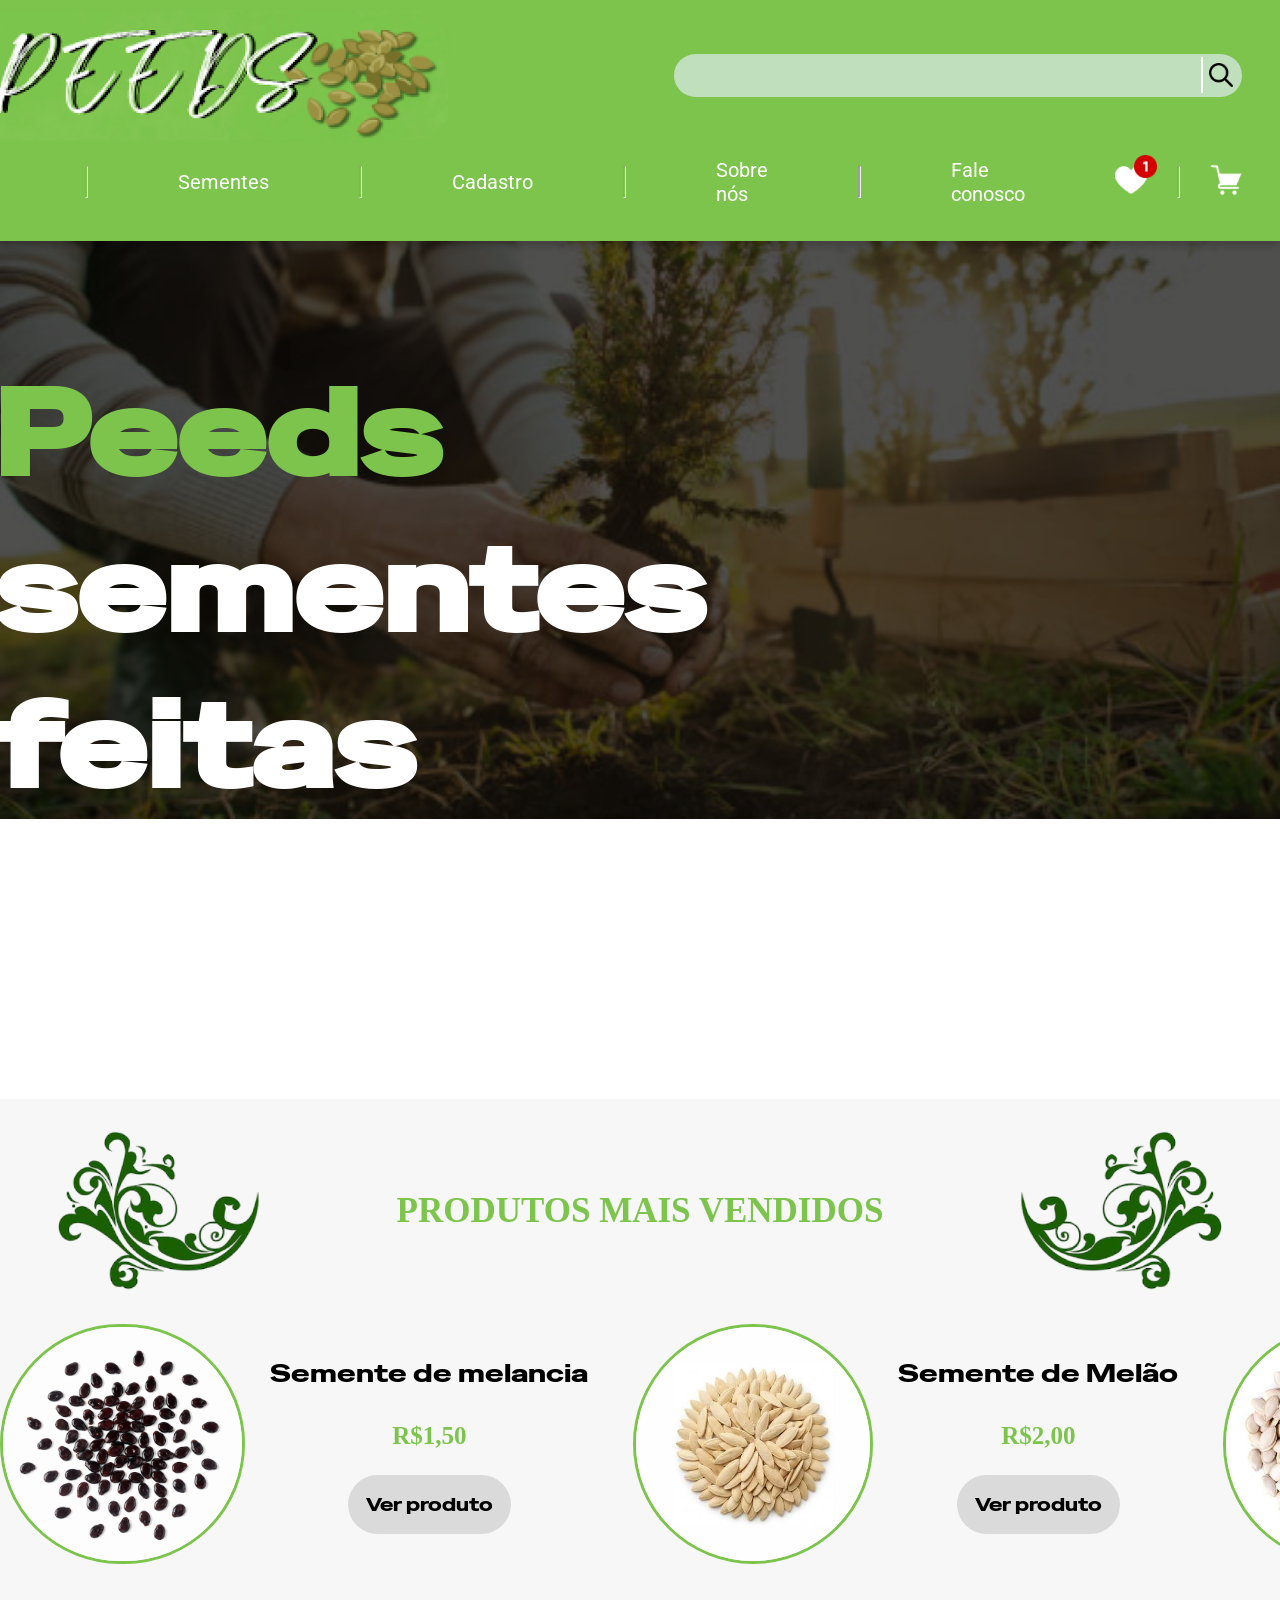
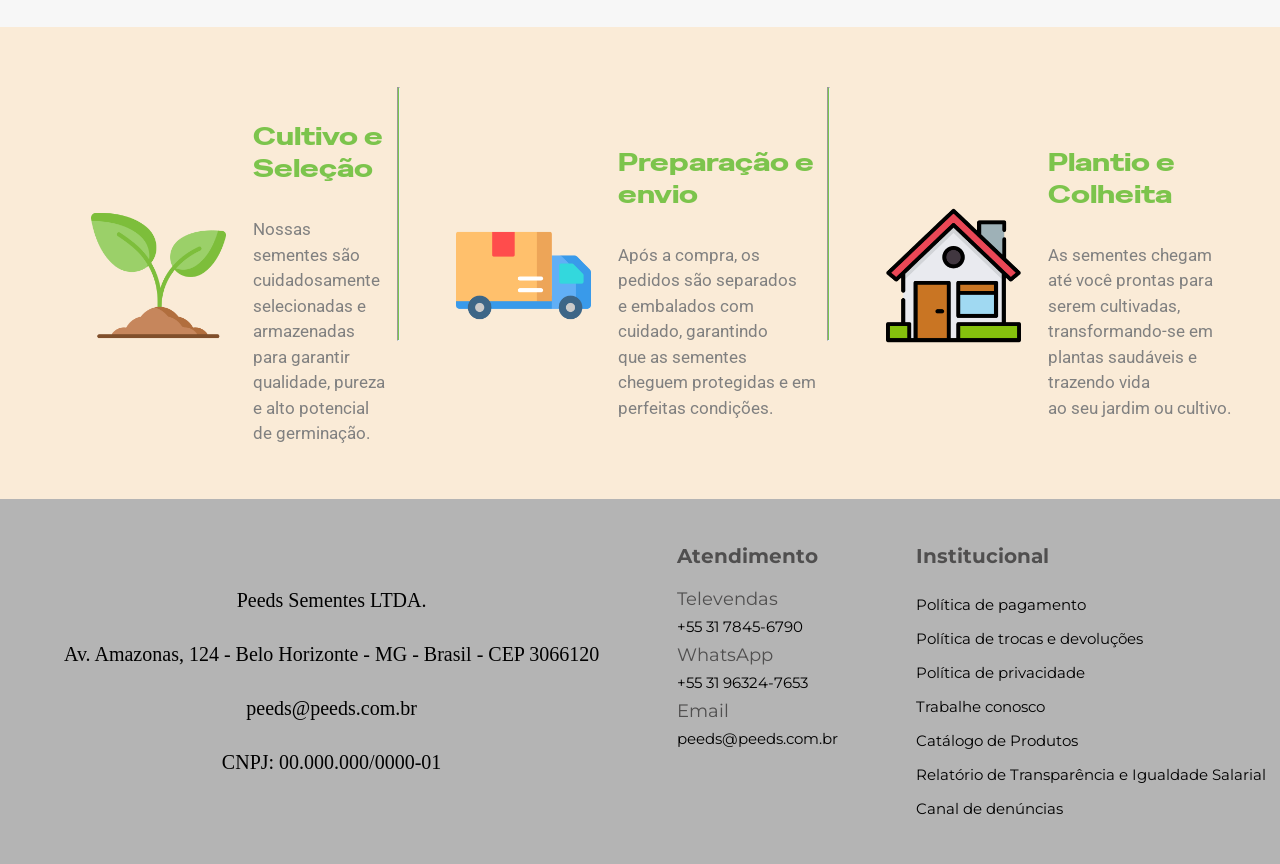
<file: index.html>
<!DOCTYPE html>
<html lang="en">
<head>
    <meta charset="UTF-8">
    <meta name="viewport" content="width=device-width, initial-scale=1.0">
    <link rel="stylesheet" href="styles.css">
    <link rel="preconnect" href="https://fonts.googleapis.com">
    <link rel="preconnect" href="https://fonts.gstatic.com" crossorigin>
    <link href="https://fonts.googleapis.com/css2?family=Roboto:ital,wght@0,100..900;1,100..900&display=swap" rel="stylesheet">
    <link rel="preconnect" href="https://fonts.googleapis.com">
    <link rel="preconnect" href="https://fonts.gstatic.com" crossorigin>
    <link href="https://fonts.googleapis.com/css2?family=Special+Gothic+Expanded+One&display=swap" rel="stylesheet">
    <link rel="preconnect" href="https://fonts.googleapis.com">
    <link rel="preconnect" href="https://fonts.gstatic.com" crossorigin>
    <link href="https://fonts.googleapis.com/css2?family=Montserrat:ital,wght@0,100..900;1,100..900&display=swap" rel="stylesheet">
    <link rel="preconnect" href="https://fonts.googleapis.com">
    <link rel="preconnect" href="https://fonts.gstatic.com" crossorigin>
    <link href="https://fonts.googleapis.com/css2?family=Dancing+Script:wght@400..700&family=Montserrat:ital,wght@0,100..900;1,100..900&display=swap" rel="stylesheet">
    <title>Peeds - Home</title>
</head>
<body>
    <header>
        <section class = "tercos">
            <div class = "doistercos-header">
                <img class = "logopeeds"src="imgs/logopeeds.png" alt = "logo">
                <div class = "div-input-header">
                    <img src="imgs/lupa.png" alt = "lupa">
                    <input type = "text">
                </div>
            </div>

            <div class = "umterco">
                <nav>
                    <ul>
                        <li><a href="index.html">Inicio</a></li>

                        <li> <hr> </li>

                        <li class = "sementesA">
                            <p>Sementes</p>
                            <div class = "tipagemSementes">
                                <ul>
                                    <li>
                                        <a class = "a-hover" href="produtos.html">Hortaliças</a>
                                    </li>
                                    <li>
                                        <a href="produtos.html">Leguminosas</a>
                                    </li>
                                    <li>
                                        <a href="produtos.html">Frutas</a>
                                    </li>
                                    <li>
                                        <a href="produtos.html">Cereais</a>
                                    </li>
                                    <li>
                                        <a href="produtos.html">Oleaginosas</a>
                                    </li>
                                </ul>
                            </div>
                        </li>

                        <li> <hr> </li>

                        <li><a href="cadastro.html">Cadastro</a></li>

                        <li> <hr> </li>

                        <li><a href="quemSomos.html">Sobre nós</a></li>

                        <li> <hr> </li>

                        <li><a href="contato.html">Fale conosco</a></li>

                        <li>
                            <div class = "div-icons">
                                <div class = "div-heart">
                                    <a href="listaDesejo.html">
                                        <img class = "heart-icon"src="imgs/heart.png">
                                    </a>
                                    <img class = "one-heart--icon" src = "imgs/1-heart.png">
                                </div>
                                <hr>
                                <a href="carrinho.html">
                                    <img class = "kart" src="imgs/kart.png">
                                </a> 
                            </div>
                        </li>
                    </ul>
                </nav>
            </div>
        </section>
    </header>

    <main>
        <section id = "princ">
            <div class = "div-img-princ">
                <img class = "img-princ" src="imgs/index-img.png">
                <h1><span class = "peeds">Peeds</span><br> sementes feitas<br> para você</h1>
            </div>
        </section>

        <section id = "Second-princ">
            <div class = "tit-mostselling">
                <img src="imgs/ornamentospeeds.png">
                    <h3>PRODUTOS MAIS VENDIDOS</h3>
                <img class = "ornamento2" src="imgs/ornamentospeeds.png">
            </div>
            <ul>
                <li>
                    <img class = "sementes" src="imgs/melancia_semente.png" alt="semente">
                    <img class = "fruta-none fruta-none1" src="imgs/melancia.webp" alt = "alimento">
                    <div class = "text-productMost">
                        <h4>Semente de melancia</h4>
                        <span>R$1,50</span>
                        <a href="EspProduct.html">Ver produto</a>
                    </div>
                </li>
                <li>
                    <img class = "sementes" src="imgs/semente melao.jpeg" alt="semente">
                    <img class = "fruta-none" src="imgs/melao.jpeg" alt = "alimento">
                    <div class = "text-productMost">
                        <h4>Semente de Melão</h4>
                        <span>R$2,00</span>
                        <a href="EspProduct.html">Ver produto</a>
                    </div>
                </li>
                <li>
                    <img class = "sementes" src="imgs/abobora semente.jpeg" alt="semente">
                    <img class = "fruta-none" src="imgs/abobora.jpeg" alt = "alimento">
                    <div class = "text-productMost">
                        <h4>Semente de Abóbora</h4>
                        <span>R$2,50</span>
                        <a href="EspProduct.html">Ver produto</a>
                    </div>
                </li>
            </ul>
        </section>

        <section id = "Tercer-princ">
                <ul>
                    <li class = "borderli">
                        <img src="imgs/plant.png" alt="trajeto-img">
                        <div class = "text-traject">
                            <h4>Cultivo e Seleção</h4>
                            <p>Nossas sementes são cuidadosamente<br> selecionadas e armazenadas para garantir<br> qualidade, pureza e alto potencial de germinação.</p>
                        </div>
                    </li>
                    <hr>
                    <li class = "borderli">
                        <img src="imgs/truck.png" alt="trajeto-img">
                        <div class = "text-traject">
                            <h4>Preparação e envio</h4>
                            <p>Após a compra, os pedidos são separados<br> e embalados com cuidado, garantindo<br> que as sementes cheguem protegidas e em perfeitas condições.</p>
                        </div>
                    </li>
                    <hr>
                    <li class = "borderli">
                        <img src="imgs/house.png" alt="trajeto-img">
                        <div class = "text-traject">
                            <h4>Plantio e Colheita</h4>
                            <p>As sementes chegam até você prontas para serem cultivadas,<br> transformando-se em plantas saudáveis e trazendo vida<br> ao seu jardim ou cultivo.</p>
                        <div>
                    </li>
                </ul>
        </section>
        
    </main>

    <footer>
        <div class = "adress">
            <p class = "adress-p">
                Peeds Sementes LTDA.<br>
                Av. Amazonas, 124 - Belo Horizonte - MG - Brasil - CEP 3066120<br>
                peeds@peeds.com.br<br>
                CNPJ: 00.000.000/0000-01
            </p>
        </div>
       <div class = "empresarial">
            <h4>Atendimento</h4>
            <ul>
                <li>
                    <span>Televendas</span><br>
                    <p class = "gaveta">+55 31 7845-6790</p>
                </li>
                <li>
                    <span>WhatsApp</span><br>
                    <p class = "gaveta">+55 31 96324-7653</p>
                </li>
                <li>
                    <span>Email</span><br>
                    <p class = "gaveta">peeds@peeds.com.br</p>
                </li>
            </ul>
       </div>

       <div class = "empresarial">
            <h4>Institucional</h4>
            <ul>
                <li><p class = "gaveta">Política de pagamento</p></li>
                <li><p class = "gaveta">Política de trocas e devoluções</p></li>
                <li><p class = "gaveta">Política de privacidade</p></li>
                <li><p class = "gaveta">Trabalhe conosco</p></li>
                <li><p class = "gaveta">Catálogo de Produtos</p></li>
                <li><p class = "gaveta">Relatório de Transparência e Igualdade Salarial</p></li>
                <li><p class = "gaveta">Canal de denúncias</p></li>
            </ul>
       </div>
    </footer>
</body>
</html>
</file>
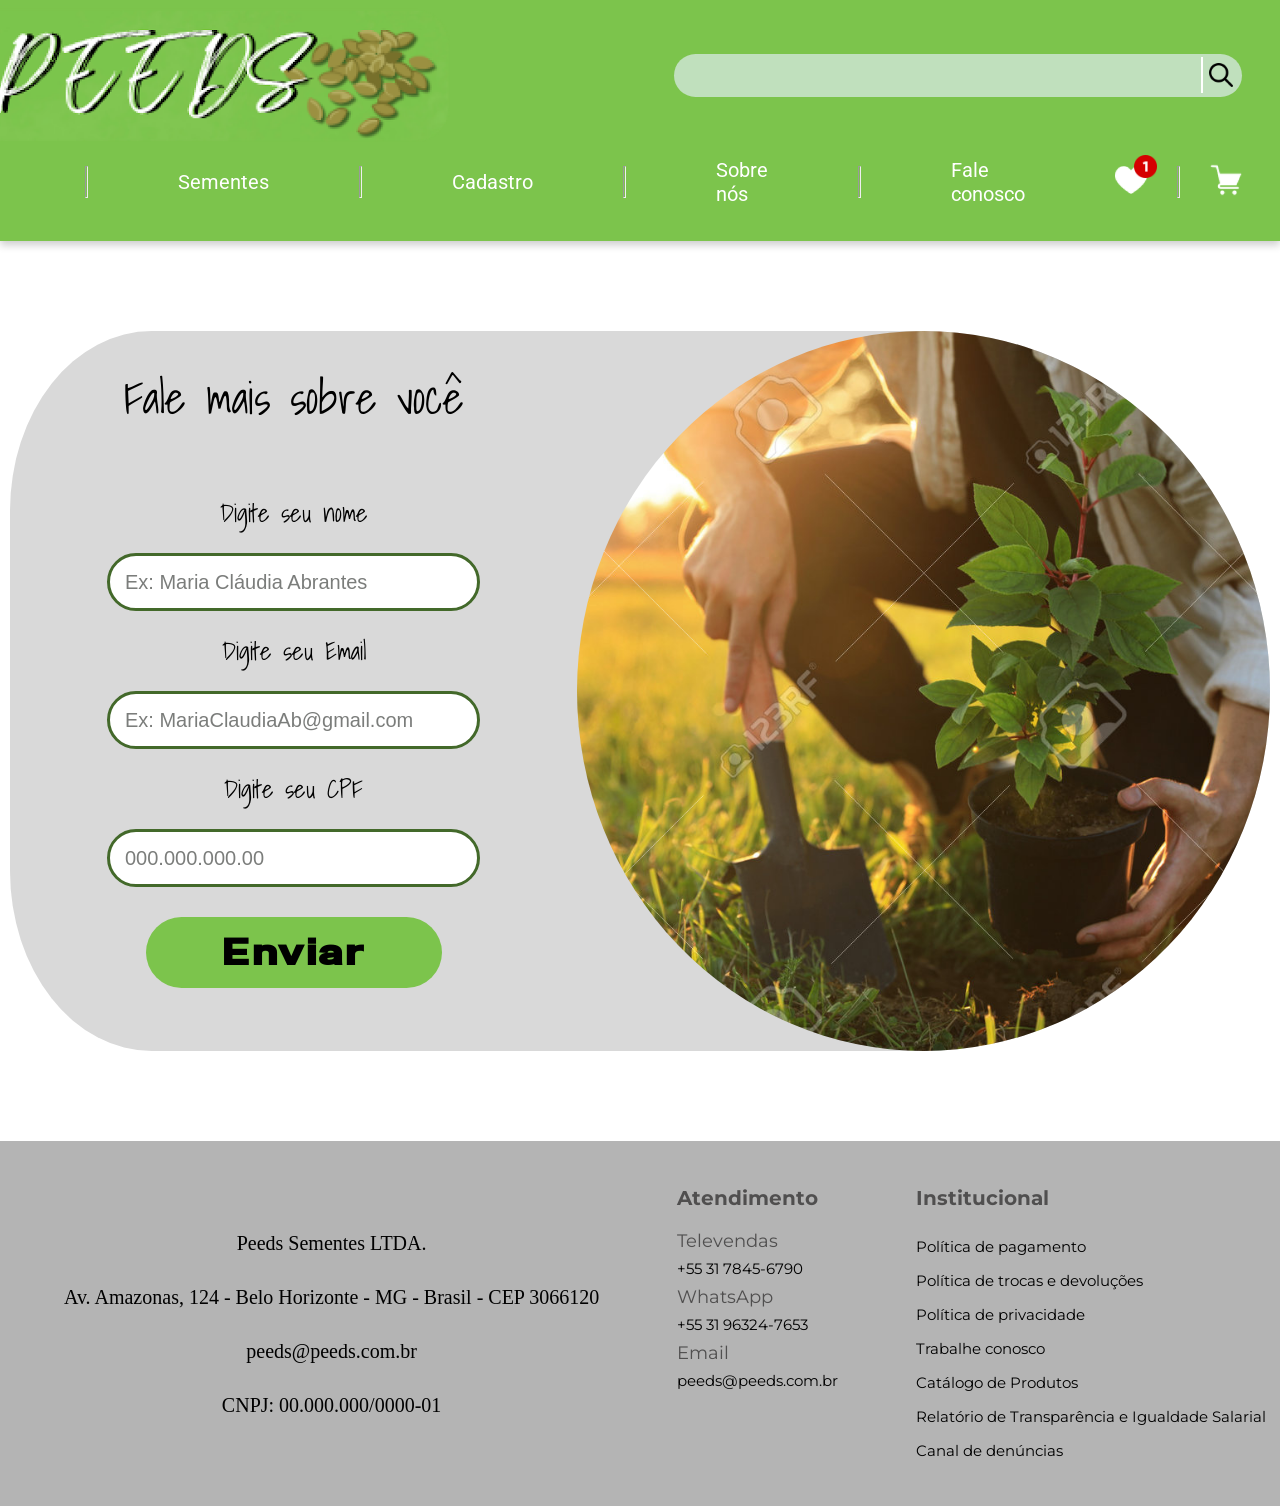
<file: cadastro.html>
<!DOCTYPE html>
<html lang="pt-BR">
<head>
	<meta charset="UTF-8">
	<meta name="viewport" content="width=device-width, initial-scale=1.0">
	<meta name="viewport" content="width=device-width, initial-scale=1.0">
    <link rel="stylesheet" href="styles.css">
    <link rel="preconnect" href="https://fonts.googleapis.com">
    <link rel="preconnect" href="https://fonts.gstatic.com" crossorigin>
    <link href="https://fonts.googleapis.com/css2?family=Roboto:ital,wght@0,100..900;1,100..900&display=swap" rel="stylesheet">
    <link rel="preconnect" href="https://fonts.googleapis.com">
    <link rel="preconnect" href="https://fonts.gstatic.com" crossorigin>
    <link href="https://fonts.googleapis.com/css2?family=Special+Gothic+Expanded+One&display=swap" rel="stylesheet">
    <link rel="preconnect" href="https://fonts.googleapis.com">
    <link rel="preconnect" href="https://fonts.gstatic.com" crossorigin>
    <link href="https://fonts.googleapis.com/css2?family=Montserrat:ital,wght@0,100..900;1,100..900&display=swap" rel="stylesheet">
    <link rel="preconnect" href="https://fonts.googleapis.com">
    <link rel="preconnect" href="https://fonts.gstatic.com" crossorigin>
    <link href="https://fonts.googleapis.com/css2?family=Dancing+Script:wght@400..700&family=Montserrat:ital,wght@0,100..900;1,100..900&display=swap" rel="stylesheet">
	<link rel="stylesheet" href="cadastro.css">
    <link rel="preconnect" href="https://fonts.googleapis.com">
    <link rel="preconnect" href="https://fonts.gstatic.com" crossorigin>
    <link href="https://fonts.googleapis.com/css2?family=Dancing+Script:wght@400..700&family=Montserrat:ital,wght@0,100..900;1,100..900&family=Shadows+Into+Light&display=swap" rel="stylesheet">
	<title>Peeds - Cadastro</title>
</head>
<body>
	<header>
        <section class = "tercos">
            <div class = "doistercos-header">
                <img class = "logopeeds"src="imgs/logopeeds.png" alt = "logo">
                <div class = "div-input-header">
                    <img src="imgs/lupa.png" alt = "lupa">
                    <input type = "text">
                </div>
            </div>

            <div class = "umterco">
                <nav>
                    <ul>
                        <li><a href="index.html">Inicio</a></li>

                        <li> <hr> </li>

                        <li class = "sementesA">
                            <p>Sementes</p>
                            <div class = "tipagemSementes">
                                <ul>
                                    <li>
                                        <a href="produtos.html">Hortaliças</a>
                                    </li>
                                    <li>
                                        <a href="produtos.html">Leguminosas</a>
                                    </li>
                                    <li>
                                        <a href="produtos.html">Frutas</a>
                                    </li>
                                    <li>
                                        <a href="produtos.html">Cereais</a>
                                    </li>
                                    <li>
                                        <a href="produtos.html">Oleaginosas</a>
                                    </li>
                                </ul>
                            </div>
                        </li>

                        <li> <hr> </li>

                        <li><a href="cadastro.html">Cadastro</a></li>

                        <li> <hr> </li>

                        <li><a href="quemSomos.html">Sobre nós</a></li>

                        <li> <hr> </li>

                        <li><a href="contato.html">Fale conosco</a></li>

                        <li>
                            <div class = "div-icons">
                                <div class = "div-heart">
                                    <a href="listaDesejo.html">
                                        <img class = "heart-icon"src="imgs/heart.png">
                                    </a>
                                    <img class = "one-heart--icon" src = "imgs/1-heart.png">
                                </div>
                                <hr>
                                <a href="carrinho.html">
                                    <img class = "kart" src="imgs/kart.png">
                                </a> 
                            </div>
                        </li>
                    </ul>
                </nav>
            </div>
        </section>
    </header>

	<main>
		<section id = "area-princ">
			<div class = "cadastro">
				<div class = "dados">
					<h4>Fale mais sobre você</h4>
                    <div class = "inputs">
                        <h5>Digite seu nome</h5>
                        <input type="text" placeholder="Ex: Maria Cláudia Abrantes">
                        <h5>Digite seu Email </h5>
                        <input type="email" placeholder="Ex: MariaClaudiaAb@gmail.com">
                        <h5>Digite seu CPF</h5>
                        <input type="text"  placeholder="000.000.000.00">
                    </div>
					<a href="cadastro.html">Enviar</a>
				</div>
				<div class = "imagem-div">
					<img src="imgs/imagemplantador.png" alt="imagemplantador">
				</div>
			</div>
		</section>
	</main>

    <footer>
        <div class = "adress">
            <p class = "adress-p">
                Peeds Sementes LTDA.<br>
                Av. Amazonas, 124 - Belo Horizonte - MG - Brasil - CEP 3066120<br>
                peeds@peeds.com.br<br>
                CNPJ: 00.000.000/0000-01
            </p>
        </div>
       <div class = "empresarial">
            <h4>Atendimento</h4>
            <ul>
                <li>
                    <span>Televendas</span><br>
                    <p class = "gaveta">+55 31 7845-6790</p>
                </li>
                <li>
                    <span>WhatsApp</span><br>
                    <p class = "gaveta">+55 31 96324-7653</p>
                </li>
                <li>
                    <span>Email</span><br>
                    <p class = "gaveta">peeds@peeds.com.br</p>
                </li>
            </ul>
       </div>

       <div class = "empresarial">
            <h4>Institucional</h4>
            <ul>
                <li><p class = "gaveta">Política de pagamento</p></li>
                <li><p class = "gaveta">Política de trocas e devoluções</p></li>
                <li><p class = "gaveta">Política de privacidade</p></li>
                <li><p class = "gaveta">Trabalhe conosco</p></li>
                <li><p class = "gaveta">Catálogo de Produtos</p></li>
                <li><p class = "gaveta">Relatório de Transparência e Igualdade Salarial</p></li>
                <li><p class = "gaveta">Canal de denúncias</p></li>
            </ul>
       </div>
    </footer>
</body>
</html>
</file>
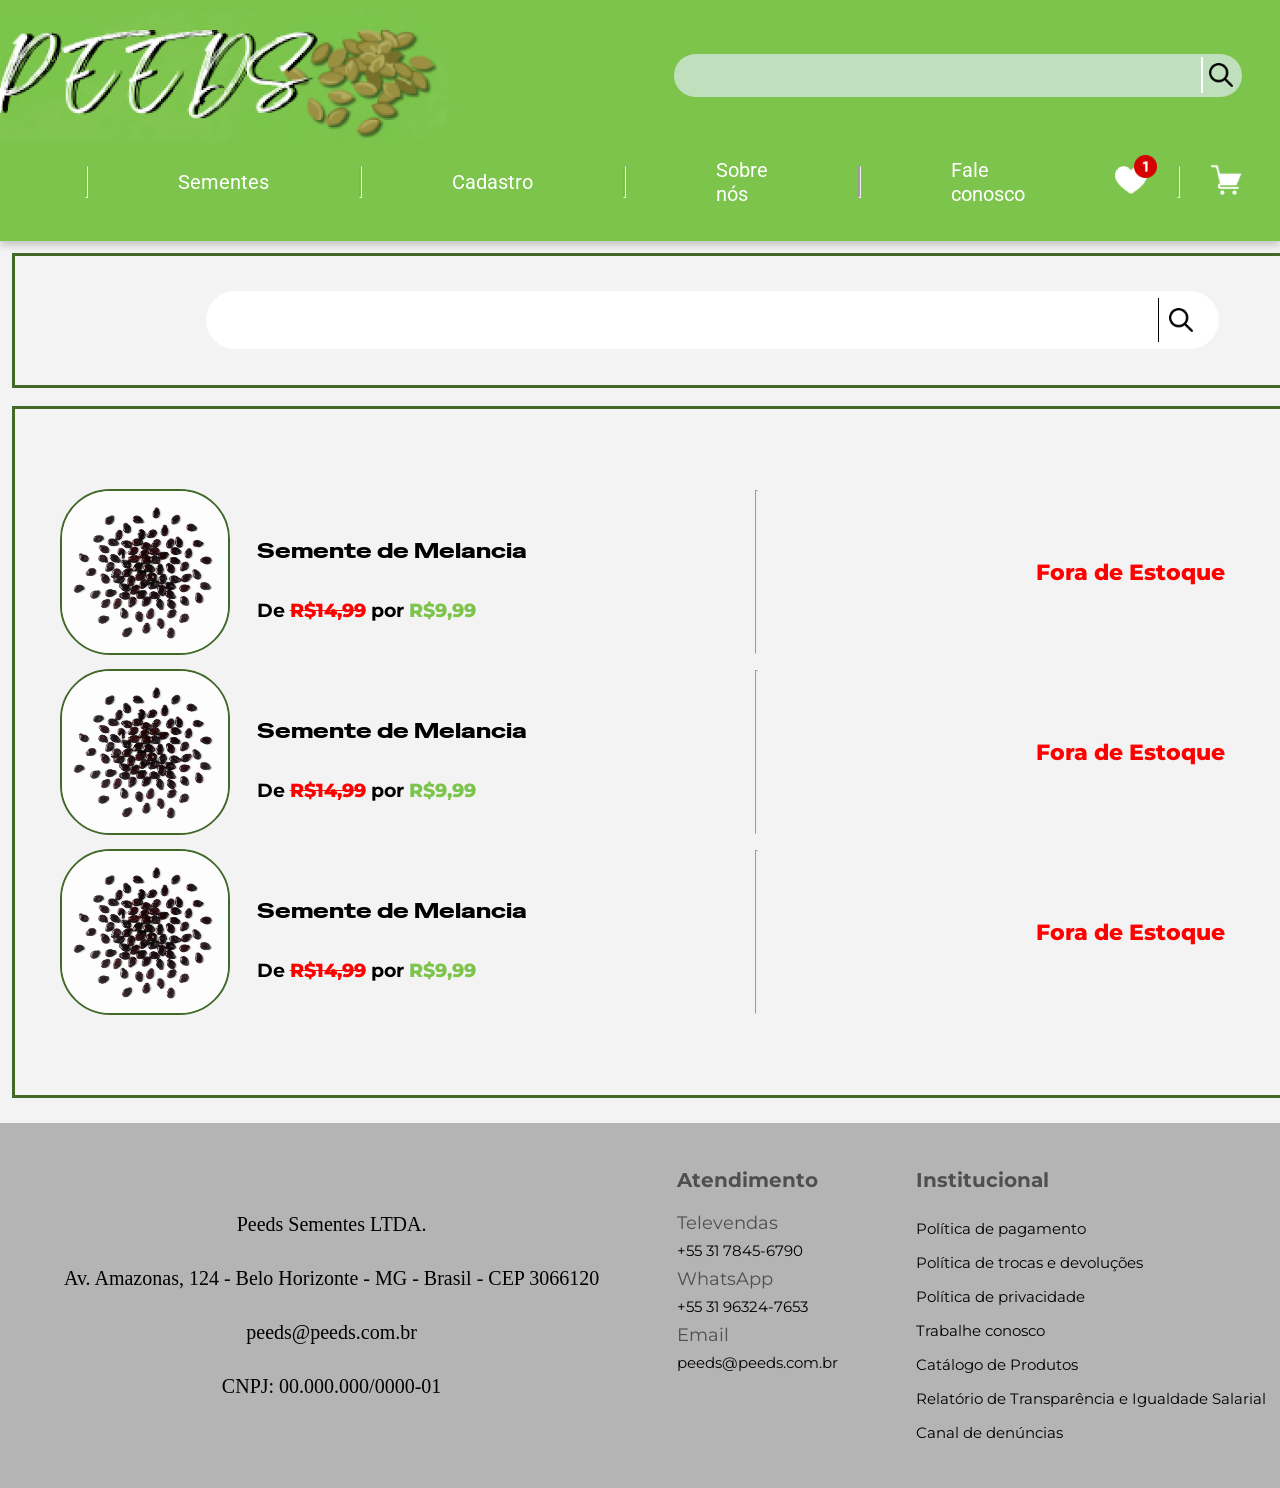
<file: carrinho.html>
<!DOCTYPE html>
<html lang="pt-BR">
<head>
	<meta charset="UTF-8">
	<meta name="viewport" content="width=device-width, initial-scale=1.0">
	<link rel="stylesheet" href="carrinho.css">
	<link rel="stylesheet" href="styles.css">
    <link rel="preconnect" href="https://fonts.googleapis.com">
    <link rel="preconnect" href="https://fonts.gstatic.com" crossorigin>
    <link href="https://fonts.googleapis.com/css2?family=Roboto:ital,wght@0,100..900;1,100..900&display=swap" rel="stylesheet">
    <link rel="preconnect" href="https://fonts.googleapis.com">
    <link rel="preconnect" href="https://fonts.gstatic.com" crossorigin>
    <link href="https://fonts.googleapis.com/css2?family=Special+Gothic+Expanded+One&display=swap" rel="stylesheet">
    <link rel="preconnect" href="https://fonts.googleapis.com">
    <link rel="preconnect" href="https://fonts.gstatic.com" crossorigin>
    <link href="https://fonts.googleapis.com/css2?family=Montserrat:ital,wght@0,100..900;1,100..900&display=swap" rel="stylesheet">
    <link rel="preconnect" href="https://fonts.googleapis.com">
    <link rel="preconnect" href="https://fonts.gstatic.com" crossorigin>
    <link href="https://fonts.googleapis.com/css2?family=Dancing+Script:wght@400..700&family=Montserrat:ital,wght@0,100..900;1,100..900&display=swap" rel="stylesheet">
	<title>Peeds - Lista de Desejos</title>
</head>
<body>
	<header>
        <section class = "tercos">
            <div class = "doistercos-header">
                <img class = "logopeeds"src="imgs/logopeeds.png" alt = "logo">
                <div class = "div-input-header">
                    <img src="imgs/lupa.png" alt = "lupa">
                    <input type = "text">
                </div>
            </div>

            <div class = "umterco">
                <nav>
                    <ul>
                        <li><a href="index.html">Inicio</a></li>

                        <li> <hr> </li>

                        <li class = "sementesA">
                            <p>Sementes</p>
                            <div class = "tipagemSementes">
                                <ul>
                                    <li>
                                        <a class = "a-hover" href="produtos.html">Hortaliças</a>
                                    </li>
                                    <li>
                                        <a href="produtos.html">Leguminosas</a>
                                    </li>
                                    <li>
                                        <a href="produtos.html">Frutas</a>
                                    </li>
                                    <li>
                                        <a href="produtos.html">Cereais</a>
                                    </li>
                                    <li>
                                        <a href="produtos.html">Oleaginosas</a>
                                    </li>
                                </ul>
                            </div>
                        </li>

                        <li> <hr> </li>

                        <li><a href="cadastro.html">Cadastro</a></li>

                        <li> <hr> </li>

                        <li><a href="quemSomos.html">Sobre nós</a></li>

                        <li> <hr> </li>

                        <li><a href="contato.html">Fale conosco</a></li>

                        <li>
                            <div class = "div-icons">
                                <div class = "div-heart">
                                    <a href="listaDesejo.html">
                                        <img class = "heart-icon"src="imgs/heart.png">
                                    </a>
                                    <img class = "one-heart--icon" src = "imgs/1-heart.png">
                                </div>
                                <hr>
                                <a href="carrinho.html">
                                    <img class = "kart" src="imgs/kart.png">
                                </a> 
                            </div>
                        </li>
                    </ul>
                </nav>
            </div>
        </section>
    </header>

	<main>
		<section id = "princ">
			<div class = "div-input">
				<input type="text">
				<img src="imgs/lupa.png">
				<div class = "finalizar-pedido">
					<a href="carrinho.html">Finalizar Pedido</a>
				</div>
			</div>

			<div class = "products-on">
				<ul>
					<li>
						<div class = "produto-1part">
							<img src="imgs/melancia_semente.png" alt="imagem-produto">
							<div class = "status-product">
								<h5>Semente de Melancia</h5>
								<p>De <span class = "reais-cheio">R$14,99</span> por <span class = "reais-desconto">R$9,99</span></p>
							</div>
						</div>

						<hr class = "hr-bet-products">

						<p class = "fora-estoque">Fora de Estoque</p>
					</li>
					<li>
						<div class = "produto-1part">
							<img src="imgs/melancia_semente.png" alt="imagem-produto">
							<div class = "status-product">
								<h5>Semente de Melancia</h5>
								<p>De <span class = "reais-cheio">R$14,99</span> por <span class = "reais-desconto">R$9,99</span></p>
							</div>
						</div>

						<hr class = "hr-bet-products">

						<p class = "fora-estoque">Fora de Estoque</p>
					</li>
					<li>
						<div class = "produto-1part">
							<img src="imgs/melancia_semente.png" alt="imagem-produto">
							<div class = "status-product">
								<h5>Semente de Melancia</h5>
								<p>De <span class = "reais-cheio">R$14,99</span> por <span class = "reais-desconto">R$9,99</span></p>
							</div>
						</div>

						<hr class = "hr-bet-products">

						<p class = "fora-estoque">Fora de Estoque</p>
					</li>
				</ul>
			</div>
		</section>
	</main>

	<footer>
        <div class = "adress">
            <p class = "adress-p">
                Peeds Sementes LTDA.<br>
                Av. Amazonas, 124 - Belo Horizonte - MG - Brasil - CEP 3066120<br>
                peeds@peeds.com.br<br>
                CNPJ: 00.000.000/0000-01
            </p>
        </div>
       <div class = "empresarial">
            <h4>Atendimento</h4>
            <ul>
                <li>
                    <span>Televendas</span><br>
                    <p class = "gaveta">+55 31 7845-6790</p>
                </li>
                <li>
                    <span>WhatsApp</span><br>
                    <p class = "gaveta">+55 31 96324-7653</p>
                </li>
                <li>
                    <span>Email</span><br>
                    <p class = "gaveta">peeds@peeds.com.br</p>
                </li>
            </ul>
       </div>

       <div class = "empresarial">
            <h4>Institucional</h4>
            <ul>
                <li><p class = "gaveta">Política de pagamento</p></li>
                <li><p class = "gaveta">Política de trocas e devoluções</p></li>
                <li><p class = "gaveta">Política de privacidade</p></li>
                <li><p class = "gaveta">Trabalhe conosco</p></li>
                <li><p class = "gaveta">Catálogo de Produtos</p></li>
                <li><p class = "gaveta">Relatório de Transparência e Igualdade Salarial</p></li>
                <li><p class = "gaveta">Canal de denúncias</p></li>
            </ul>
       </div>
    </footer>
</body>
</html>
</file>
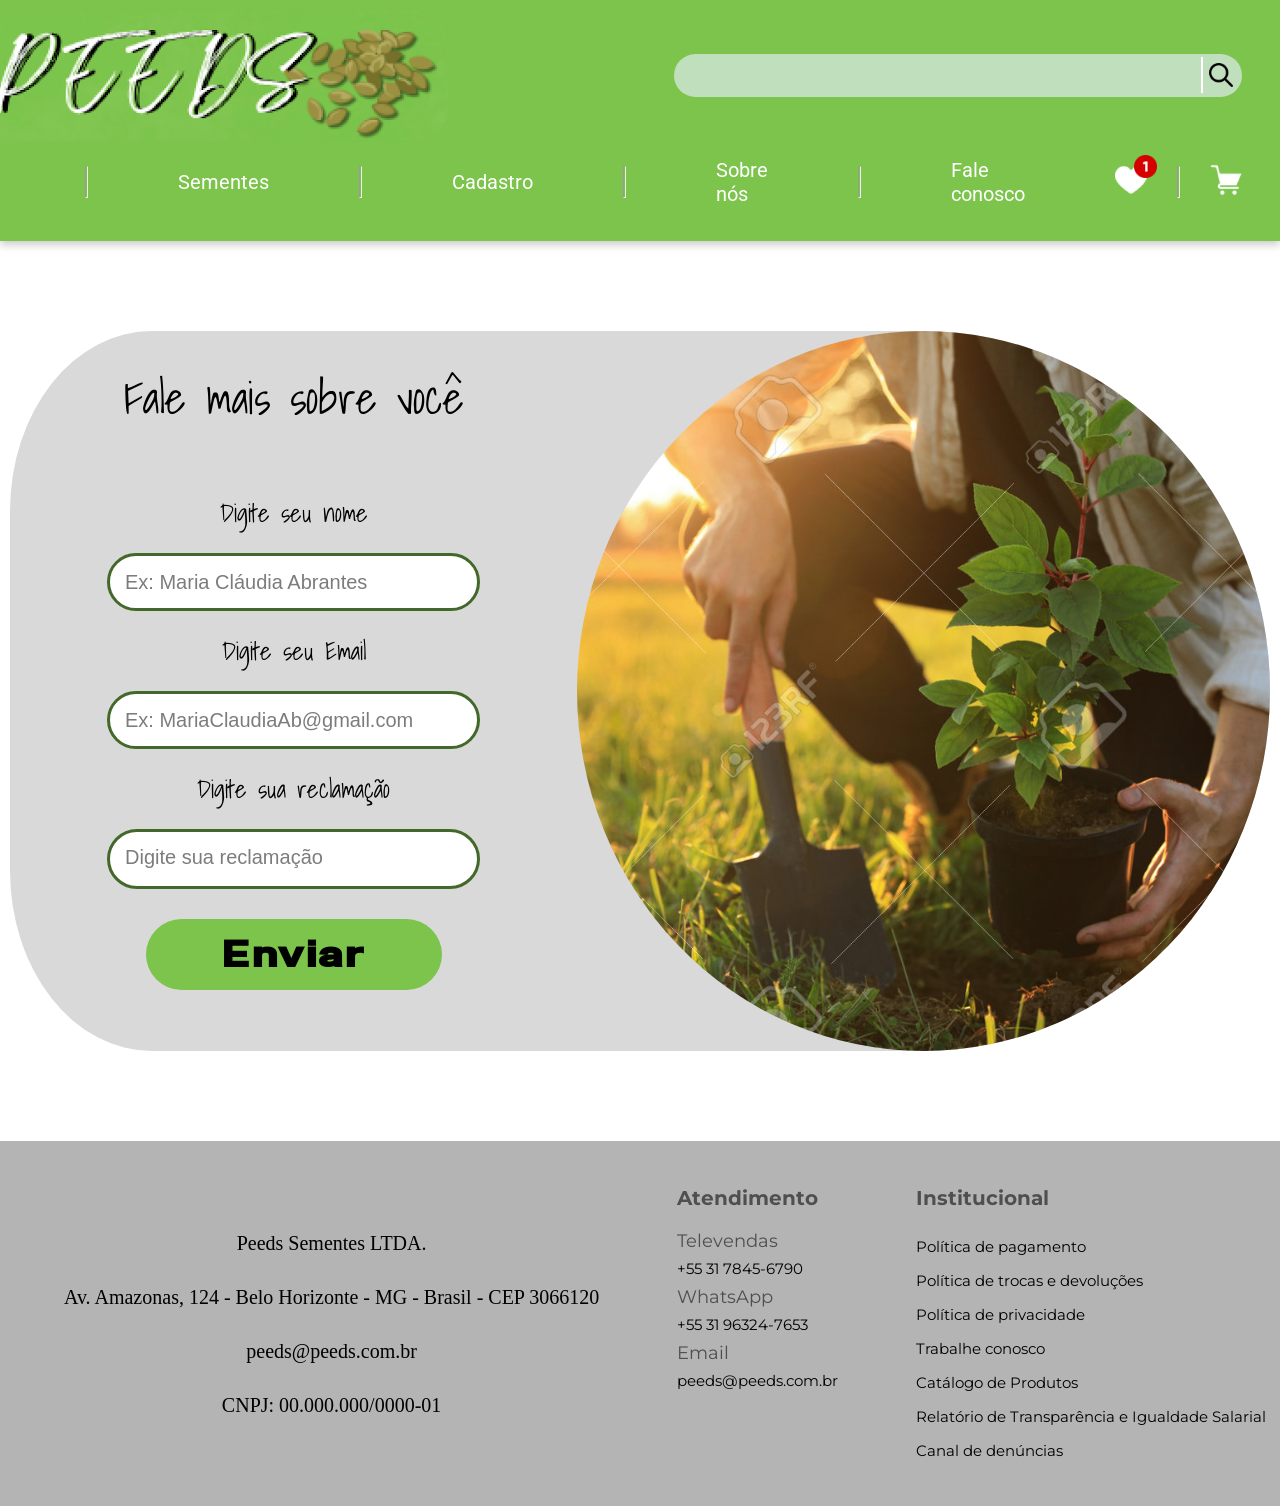
<file: contato.html>
<!DOCTYPE html>
<html lang="pt-BR">
<head>
	<meta charset="UTF-8">
	<meta name="viewport" content="width=device-width, initial-scale=1.0">
	<link rel="stylesheet" href="styles.css">
    <link rel="preconnect" href="https://fonts.googleapis.com">
    <link rel="preconnect" href="https://fonts.gstatic.com" crossorigin>
    <link href="https://fonts.googleapis.com/css2?family=Roboto:ital,wght@0,100..900;1,100..900&display=swap" rel="stylesheet">
    <link rel="preconnect" href="https://fonts.googleapis.com">
    <link rel="preconnect" href="https://fonts.gstatic.com" crossorigin>
    <link href="https://fonts.googleapis.com/css2?family=Special+Gothic+Expanded+One&display=swap" rel="stylesheet">
    <link rel="preconnect" href="https://fonts.googleapis.com">
    <link rel="preconnect" href="https://fonts.gstatic.com" crossorigin>
    <link href="https://fonts.googleapis.com/css2?family=Montserrat:ital,wght@0,100..900;1,100..900&display=swap" rel="stylesheet">
    <link rel="preconnect" href="https://fonts.googleapis.com">
    <link rel="preconnect" href="https://fonts.gstatic.com" crossorigin>
    <link href="https://fonts.googleapis.com/css2?family=Dancing+Script:wght@400..700&family=Montserrat:ital,wght@0,100..900;1,100..900&display=swap" rel="stylesheet">
	<link rel="stylesheet" href="cadastro.css">
    <link rel="preconnect" href="https://fonts.googleapis.com">
    <link rel="preconnect" href="https://fonts.gstatic.com" crossorigin>
    <link href="https://fonts.googleapis.com/css2?family=Dancing+Script:wght@400..700&family=Montserrat:ital,wght@0,100..900;1,100..900&family=Shadows+Into+Light&display=swap" rel="stylesheet">
	<link rel="stylesheet" href = "contato.css">
	<title>Peeds - Contato</title>
</head>
<body>
	<header>
        <section class = "tercos">
            <div class = "doistercos-header">
                <img class = "logopeeds"src="imgs/logopeeds.png" alt = "logo">
                <div class = "div-input-header">
                    <img src="imgs/lupa.png" alt = "lupa">
                    <input type = "text">
                </div>
            </div>

            <div class = "umterco">
                <nav>
                    <ul>
                        <li><a href="index.html">Inicio</a></li>

                        <li> <hr> </li>

                        <li class = "sementesA">
                            <p>Sementes</p>
                            <div class = "tipagemSementes">
                                <ul>
                                    <li>
                                        <a href="produtos.html">Hortaliças</a>
                                    </li>
                                    <li>
                                        <a href="produtos.html">Leguminosas</a>
                                    </li>
                                    <li>
                                        <a href="produtos.html">Frutas</a>
                                    </li>
                                    <li>
                                        <a href="produtos.html">Cereais</a>
                                    </li>
                                    <li>
                                        <a href="produtos.html">Oleaginosas</a>
                                    </li>
                                </ul>
                            </div>
                        </li>

                        <li> <hr> </li>

                        <li><a href="cadastro.html">Cadastro</a></li>

                        <li> <hr> </li>

                        <li><a href="quemSomos.html">Sobre nós</a></li>

                        <li> <hr> </li>

                        <li><a href="contato.html">Fale conosco</a></li>

                        <li>
                            <div class = "div-icons">
                                <div class = "div-heart">
                                    <a href="listaDesejo.html">
                                        <img class = "heart-icon"src="imgs/heart.png">
                                    </a>
                                    <img class = "one-heart--icon" src = "imgs/1-heart.png">
                                </div>
                                <hr>
                                <a href="carrinho.html">
                                    <img class = "kart" src="imgs/kart.png">
                                </a> 
                            </div>
                        </li>
                    </ul>
                </nav>
            </div>
        </section>
    </header>

	<main>
		<section id = "area-princ">
			<div class = "cadastro">
				<div class = "dados">
					<h4>Fale mais sobre você</h4>
                    <div class = "inputs">
                        <h5>Digite seu nome</h5>
                        <input type="text" placeholder="Ex: Maria Cláudia Abrantes">
                        <h5>Digite seu Email </h5>
                        <input type="email" placeholder="Ex: MariaClaudiaAb@gmail.com">
                        <h5>Digite sua reclamação</h5>
                        <textarea id = "reclamação" name="reclamação" placeholder="Digite sua reclamação"></textarea>
                    </div>
					<a href="cadastro.html">Enviar</a>
				</div>
				<div class = "imagem-div">
					<img src="imgs/imagemplantador.png" alt="imagemplantador">
				</div>
			</div>
		</section>
	</main>

    <footer>
        <div class = "adress">
            <p class = "adress-p">
                Peeds Sementes LTDA.<br>
                Av. Amazonas, 124 - Belo Horizonte - MG - Brasil - CEP 3066120<br>
                peeds@peeds.com.br<br>
                CNPJ: 00.000.000/0000-01
            </p>
        </div>
       <div class = "empresarial">
            <h4>Atendimento</h4>
            <ul>
                <li>
                    <span>Televendas</span><br>
                    <p class = "gaveta">+55 31 7845-6790</p>
                </li>
                <li>
                    <span>WhatsApp</span><br>
                    <p class = "gaveta">+55 31 96324-7653</p>
                </li>
                <li>
                    <span>Email</span><br>
                    <p class = "gaveta">peeds@peeds.com.br</p>
                </li>
            </ul>
       </div>

       <div class = "empresarial">
            <h4>Institucional</h4>
            <ul>
                <li><p class = "gaveta">Política de pagamento</p></li>
                <li><p class = "gaveta">Política de trocas e devoluções</p></li>
                <li><p class = "gaveta">Política de privacidade</p></li>
                <li><p class = "gaveta">Trabalhe conosco</p></li>
                <li><p class = "gaveta">Catálogo de Produtos</p></li>
                <li><p class = "gaveta">Relatório de Transparência e Igualdade Salarial</p></li>
                <li><p class = "gaveta">Canal de denúncias</p></li>
            </ul>
       </div>
    </footer>
</body>
</html>
</file>
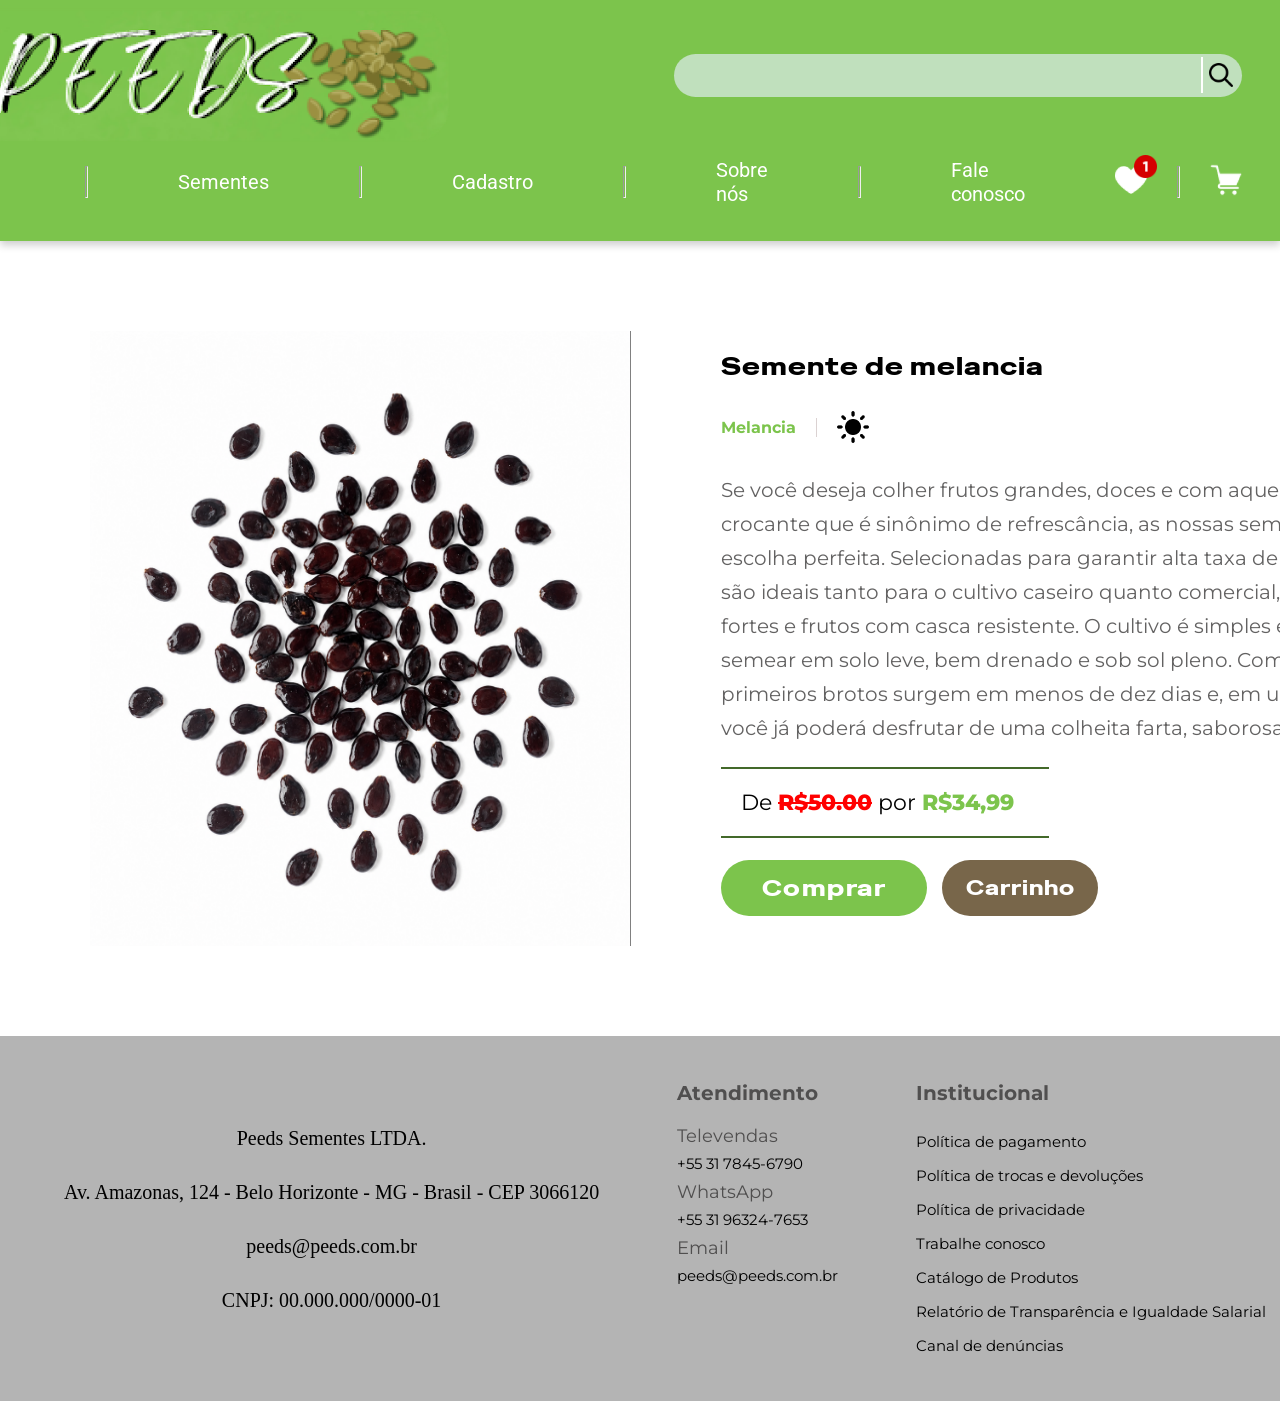
<file: EspProduct.html>
<!DOCTYPE html>
<html lang="pt-BR">
<head>
	<meta charset="UTF-8">
	<meta name="viewport" content="width=device-width, initial-scale=1.0">
	<link rel="stylesheet" href="EspProduct.css">
    <link rel="preconnect" href="https://fonts.googleapis.com">
    <link rel="preconnect" href="https://fonts.gstatic.com" crossorigin>
    <link href="https://fonts.googleapis.com/css2?family=Roboto:ital,wght@0,100..900;1,100..900&display=swap" rel="stylesheet">
    <link rel="preconnect" href="https://fonts.googleapis.com">
    <link rel="preconnect" href="https://fonts.gstatic.com" crossorigin>
    <link href="https://fonts.googleapis.com/css2?family=Special+Gothic+Expanded+One&display=swap" rel="stylesheet">
    <link rel="preconnect" href="https://fonts.googleapis.com">
    <link rel="preconnect" href="https://fonts.gstatic.com" crossorigin>
    <link href="https://fonts.googleapis.com/css2?family=Montserrat:ital,wght@0,100..900;1,100..900&display=swap" rel="stylesheet">
    <link rel="preconnect" href="https://fonts.googleapis.com">
    <link rel="preconnect" href="https://fonts.gstatic.com" crossorigin>
    <link href="https://fonts.googleapis.com/css2?family=Dancing+Script:wght@400..700&family=Montserrat:ital,wght@0,100..900;1,100..900&display=swap" rel="stylesheet">
	<title>Peeds - Dentro do Produto</title>
</head>
<body>
	<header>
        <section class = "tercos">
            <div class = "doistercos-header">
                <img class = "logopeeds"src="imgs/logopeeds.png" alt = "logo">
                <div class = "div-input-header">
                    <img src="imgs/lupa.png" alt = "lupa">
                    <input type = "text">
                </div>
            </div>

            <div class = "umterco">
                <nav>
                    <ul>
                        <li><a href="index.html">Inicio</a></li>

                        <li> <hr> </li>

                        <li class = "sementesA">
                            <p>Sementes</p>
                            <div class = "tipagemSementes">
                                <ul>
                                    <li>
                                        <a href="produtos.html">Hortaliças</a>
                                    </li>
                                    <li>
                                        <a href="produtos.html">Leguminosas</a>
                                    </li>
                                    <li>
                                        <a href="produtos.html">Frutas</a>
                                    </li>
                                    <li>
                                        <a href="produtos.html">Cereais</a>
                                    </li>
                                    <li>
                                        <a href="produtos.html">Oleaginosas</a>
                                    </li>
                                </ul>
                            </div>
                        </li>

                        <li> <hr> </li>

                        <li><a href="cadastro.html">Cadastro</a></li>

                        <li> <hr> </li>

                        <li><a href="quemSomos.html">Sobre nós</a></li>

                        <li> <hr> </li>

                        <li><a href="contato.html">Fale conosco</a></li>

                        <li>
                            <div class = "div-icons">
                                <div class = "div-heart">
                                    <a href="listaDesejo.html">
                                        <img class = "heart-icon"src="imgs/heart.png">
                                    </a>
                                    <img class = "one-heart--icon" src = "imgs/1-heart.png">
                                </div>
                                <hr>
                                <a href="carrinho.html">
                                    <img class = "kart" src="imgs/kart.png">
                                </a> 
                            </div>
                        </li>
                    </ul>
                </nav>
            </div>
        </section>
    </header>

	<main>
		<section id = "princ">
			<img class = "imagem-produto" src="imgs/melancia_semente.png" alt="semente">
			<section id = "esp-products">
				<h2>Semente de melancia</h2>
				<div class = "sub-esp-products">
					<p>Melancia</p>
					<img src="imgs/climaicon.png" alt="clima">
				</div>
				<p class = "desc-produto">
				Se você deseja colher frutos grandes, doces e com aquela polpa vermelha e crocante que é sinônimo de refrescância, as nossas sementes de melancia são a escolha perfeita. Selecionadas para garantir alta taxa de germinação e vigor, elas são ideais tanto para o cultivo caseiro quanto comercial, produzindo plantas fortes e frutos com casca resistente.
				O cultivo é simples e recompensador: basta semear em solo leve, bem drenado e sob sol pleno. Com o solo úmido, os primeiros brotos surgem em menos de dez dias e, em um ciclo de 85 a 95 dias, você já poderá desfrutar de uma colheita farta, saborosa e cheia de saúde.
				</p>
				<p class = "preco">De <span class = "reais-cheio">R$50.00</span> por <span class = "reais-desconto">R$34,99</span></p>
				<div class = "comprar-carrinho">
					<a class = "a-comprar" href="">Comprar</a>
					<a class = "a-carrinho" href="carrinho.html">Carrinho</a>
				</div>
			</section>
		</section>
	</main>

	<footer>
        <div class = "adress">
            <p class = "adress-p">
                Peeds Sementes LTDA.<br>
                Av. Amazonas, 124 - Belo Horizonte - MG - Brasil - CEP 3066120<br>
                peeds@peeds.com.br<br>
                CNPJ: 00.000.000/0000-01
            </p>
        </div>
       <div class = "empresarial">
            <h4>Atendimento</h4>
            <ul>
                <li>
                    <span>Televendas</span><br>
                    <p class = "gaveta">+55 31 7845-6790</p>
                </li>
                <li>
                    <span>WhatsApp</span><br>
                    <p class = "gaveta">+55 31 96324-7653</p>
                </li>
                <li>
                    <span>Email</span><br>
                    <p class = "gaveta">peeds@peeds.com.br</p>
                </li>
            </ul>
       </div>

       <div class = "empresarial">
            <h4>Institucional</h4>
            <ul>
                <li><p class = "gaveta">Política de pagamento</p></li>
                <li><p class = "gaveta">Política de trocas e devoluções</p></li>
                <li><p class = "gaveta">Política de privacidade</p></li>
                <li><p class = "gaveta">Trabalhe conosco</p></li>
                <li><p class = "gaveta">Catálogo de Produtos</p></li>
                <li><p class = "gaveta">Relatório de Transparência e Igualdade Salarial</p></li>
                <li><p class = "gaveta">Canal de denúncias</p></li>
            </ul>
       </div>
    </footer>
</body>
</html>
</file>
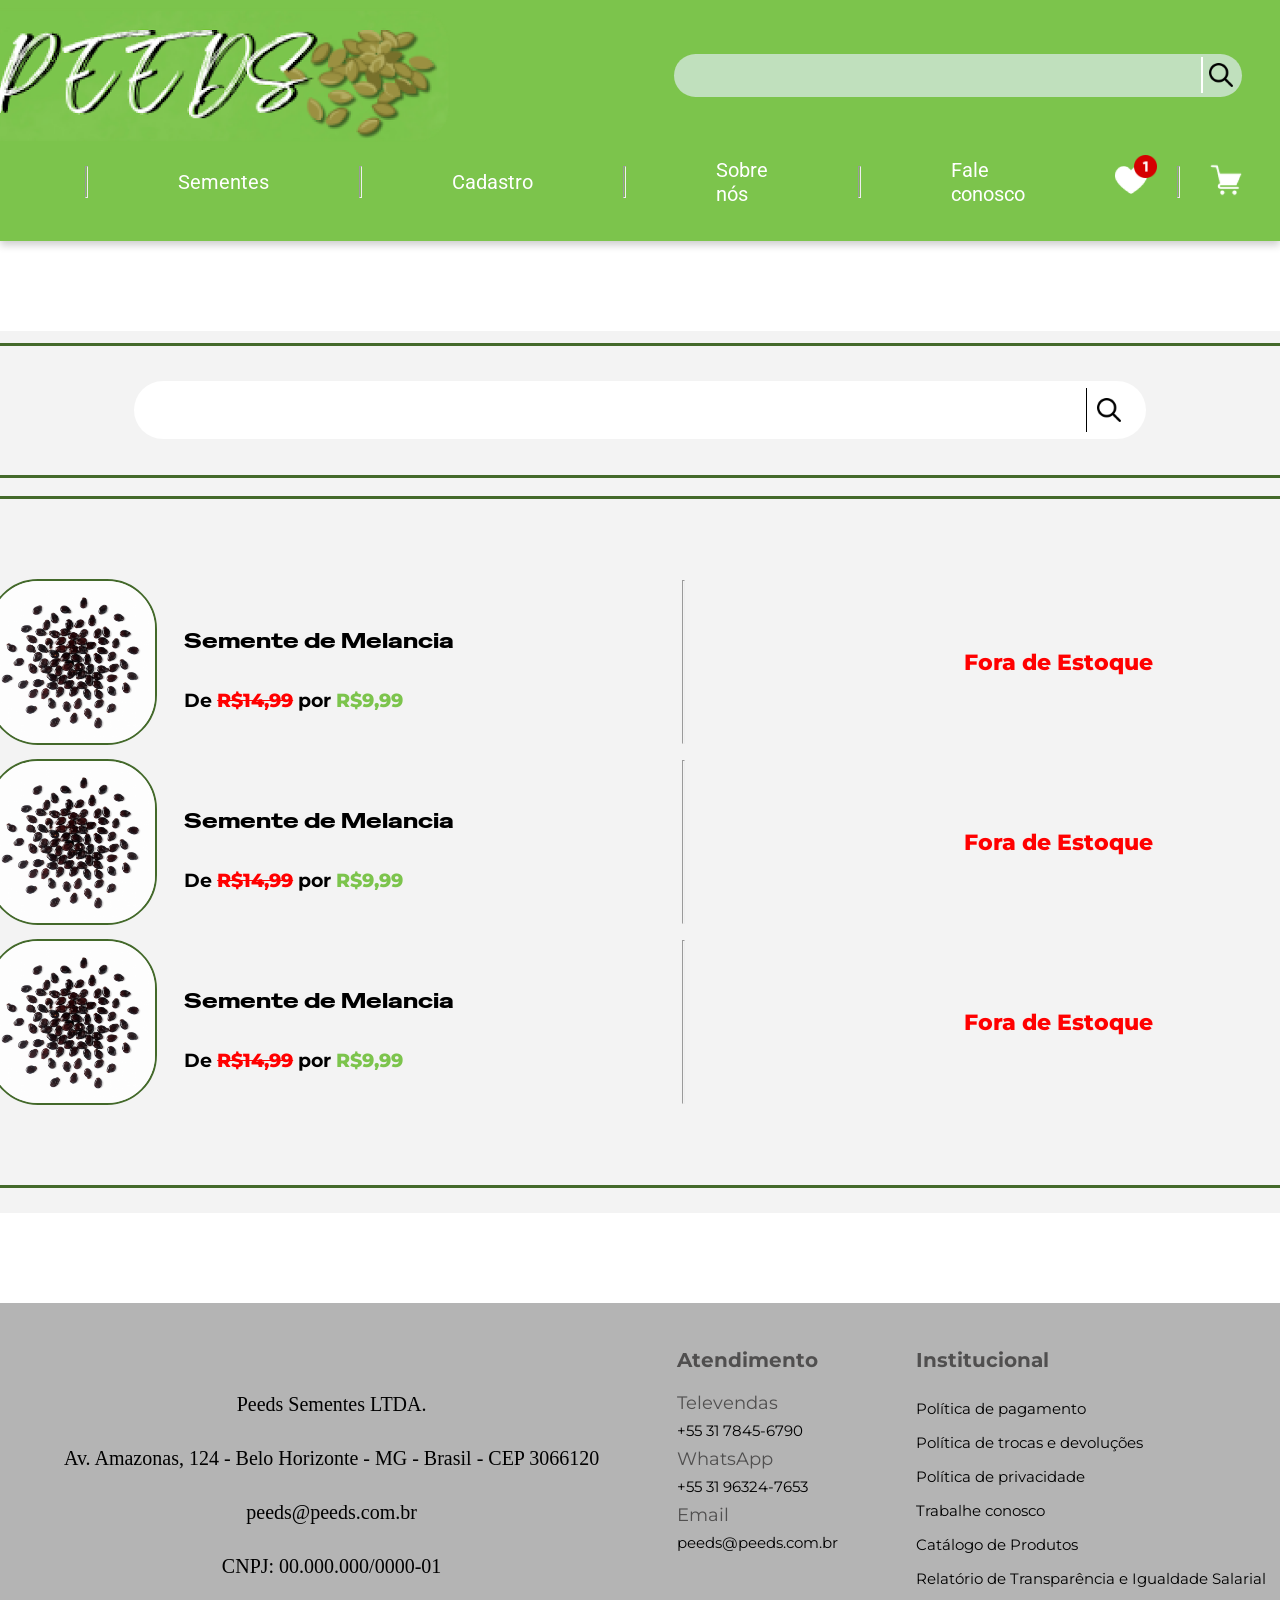
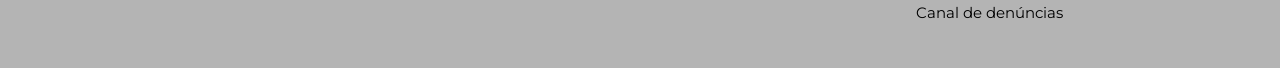
<file: listaDesejo.html>
<!DOCTYPE html>
<html lang="pt-BR">
<head>
	<meta charset="UTF-8">
	<meta name="viewport" content="width=device-width, initial-scale=1.0">
	<link rel="stylesheet" href="listaDesejo.css">
	<link rel="stylesheet" href="styles.css">
    <link rel="preconnect" href="https://fonts.googleapis.com">
    <link rel="preconnect" href="https://fonts.gstatic.com" crossorigin>
    <link href="https://fonts.googleapis.com/css2?family=Roboto:ital,wght@0,100..900;1,100..900&display=swap" rel="stylesheet">
    <link rel="preconnect" href="https://fonts.googleapis.com">
    <link rel="preconnect" href="https://fonts.gstatic.com" crossorigin>
    <link href="https://fonts.googleapis.com/css2?family=Special+Gothic+Expanded+One&display=swap" rel="stylesheet">
    <link rel="preconnect" href="https://fonts.googleapis.com">
    <link rel="preconnect" href="https://fonts.gstatic.com" crossorigin>
    <link href="https://fonts.googleapis.com/css2?family=Montserrat:ital,wght@0,100..900;1,100..900&display=swap" rel="stylesheet">
    <link rel="preconnect" href="https://fonts.googleapis.com">
    <link rel="preconnect" href="https://fonts.gstatic.com" crossorigin>
    <link href="https://fonts.googleapis.com/css2?family=Dancing+Script:wght@400..700&family=Montserrat:ital,wght@0,100..900;1,100..900&display=swap" rel="stylesheet">
	<title>Peeds - Lista de Desejos</title>
</head>
<body>
	<header>
        <section class = "tercos">
            <div class = "doistercos-header">
                <img class = "logopeeds"src="imgs/logopeeds.png" alt = "logo">
                <div class = "div-input-header">
                    <img src="imgs/lupa.png" alt = "lupa">
                    <input type = "text">
                </div>
            </div>

            <div class = "umterco">
                <nav>
                    <ul>
                        <li><a href="index.html">Inicio</a></li>

                        <li> <hr> </li>

                        <li class = "sementesA">
                            <p>Sementes</p>
                            <div class = "tipagemSementes">
                                <ul>
                                    <li>
                                        <a class = "a-hover" href="produtos.html">Hortaliças</a>
                                    </li>
                                    <li>
                                        <a href="produtos.html">Leguminosas</a>
                                    </li>
                                    <li>
                                        <a href="produtos.html">Frutas</a>
                                    </li>
                                    <li>
                                        <a href="produtos.html">Cereais</a>
                                    </li>
                                    <li>
                                        <a href="produtos.html">Oleaginosas</a>
                                    </li>
                                </ul>
                            </div>
                        </li>

                        <li> <hr> </li>

                        <li><a href="cadastro.html">Cadastro</a></li>

                        <li> <hr> </li>

                        <li><a href="quemSomos.html">Sobre nós</a></li>

                        <li> <hr> </li>

                        <li><a href="contato.html">Fale conosco</a></li>

                        <li>
                            <div class = "div-icons">
                                <div class = "div-heart">
                                    <a href="listaDesejo.html">
                                        <img class = "heart-icon"src="imgs/heart.png">
                                    </a>
                                    <img class = "one-heart--icon" src = "imgs/1-heart.png">
                                </div>
                                <hr>
                                <a href="carrinho.html">
                                    <img class = "kart" src="imgs/kart.png">
                                </a> 
                            </div>
                        </li>
                    </ul>
                </nav>
            </div>
        </section>
    </header>

	<main>
		<section id = "princ">
			<div class = "div-input">
				<input type="text">
					<img src="imgs/lupa.png">
				</div>
			</div>

			<div class = "products-on">
				<ul>
					<li>
						<div class = "produto-1part">
							<img src="imgs/melancia_semente.png" alt="imagem-produto">
							<div class = "status-product">
								<h5>Semente de Melancia</h5>
								<p>De <span class = "reais-cheio">R$14,99</span> por <span class = "reais-desconto">R$9,99</span></p>
							</div>
						</div>

						<hr class = "hr-bet-products">

						<p class = "fora-estoque">Fora de Estoque</p>
					</li>
					<li>
						<div class = "produto-1part">
							<img src="imgs/melancia_semente.png" alt="imagem-produto">
							<div class = "status-product">
								<h5>Semente de Melancia</h5>
								<p>De <span class = "reais-cheio">R$14,99</span> por <span class = "reais-desconto">R$9,99</span></p>
							</div>
						</div>

						<hr class = "hr-bet-products">

						<p class = "fora-estoque">Fora de Estoque</p>
					</li>
					<li>
						<div class = "produto-1part">
							<img src="imgs/melancia_semente.png" alt="imagem-produto">
							<div class = "status-product">
								<h5>Semente de Melancia</h5>
								<p>De <span class = "reais-cheio">R$14,99</span> por <span class = "reais-desconto">R$9,99</span></p>
							</div>
						</div>

						<hr class = "hr-bet-products">

						<p class = "fora-estoque">Fora de Estoque</p>
					</li>
				</ul>
			</div>
		</section>
	</main>

	<footer>
        <div class = "adress">
            <p class = "adress-p">
                Peeds Sementes LTDA.<br>
                Av. Amazonas, 124 - Belo Horizonte - MG - Brasil - CEP 3066120<br>
                peeds@peeds.com.br<br>
                CNPJ: 00.000.000/0000-01
            </p>
        </div>
       <div class = "empresarial">
            <h4>Atendimento</h4>
            <ul>
                <li>
                    <span>Televendas</span><br>
                    <p class = "gaveta">+55 31 7845-6790</p>
                </li>
                <li>
                    <span>WhatsApp</span><br>
                    <p class = "gaveta">+55 31 96324-7653</p>
                </li>
                <li>
                    <span>Email</span><br>
                    <p class = "gaveta">peeds@peeds.com.br</p>
                </li>
            </ul>
       </div>

       <div class = "empresarial">
            <h4>Institucional</h4>
            <ul>
                <li><p class = "gaveta">Política de pagamento</p></li>
                <li><p class = "gaveta">Política de trocas e devoluções</p></li>
                <li><p class = "gaveta">Política de privacidade</p></li>
                <li><p class = "gaveta">Trabalhe conosco</p></li>
                <li><p class = "gaveta">Catálogo de Produtos</p></li>
                <li><p class = "gaveta">Relatório de Transparência e Igualdade Salarial</p></li>
                <li><p class = "gaveta">Canal de denúncias</p></li>
            </ul>
       </div>
    </footer>
</body>
</html>
</file>
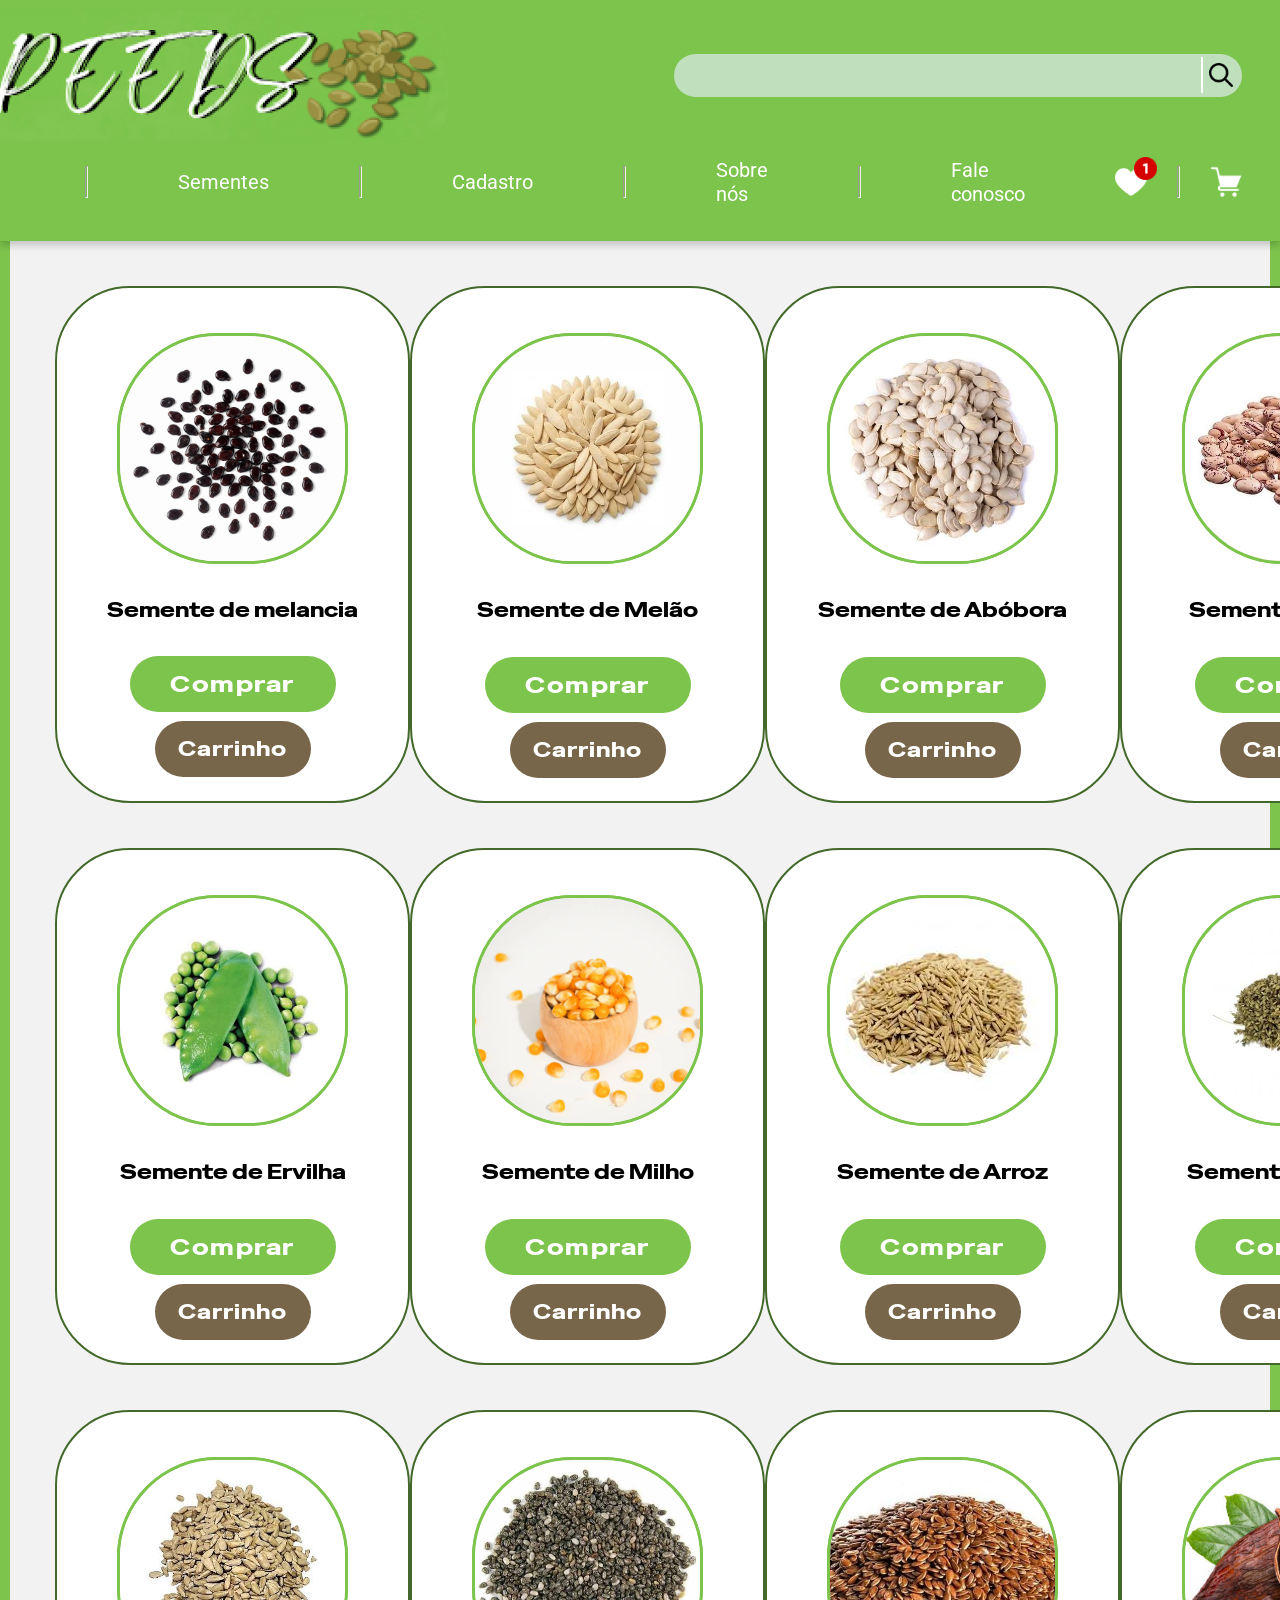
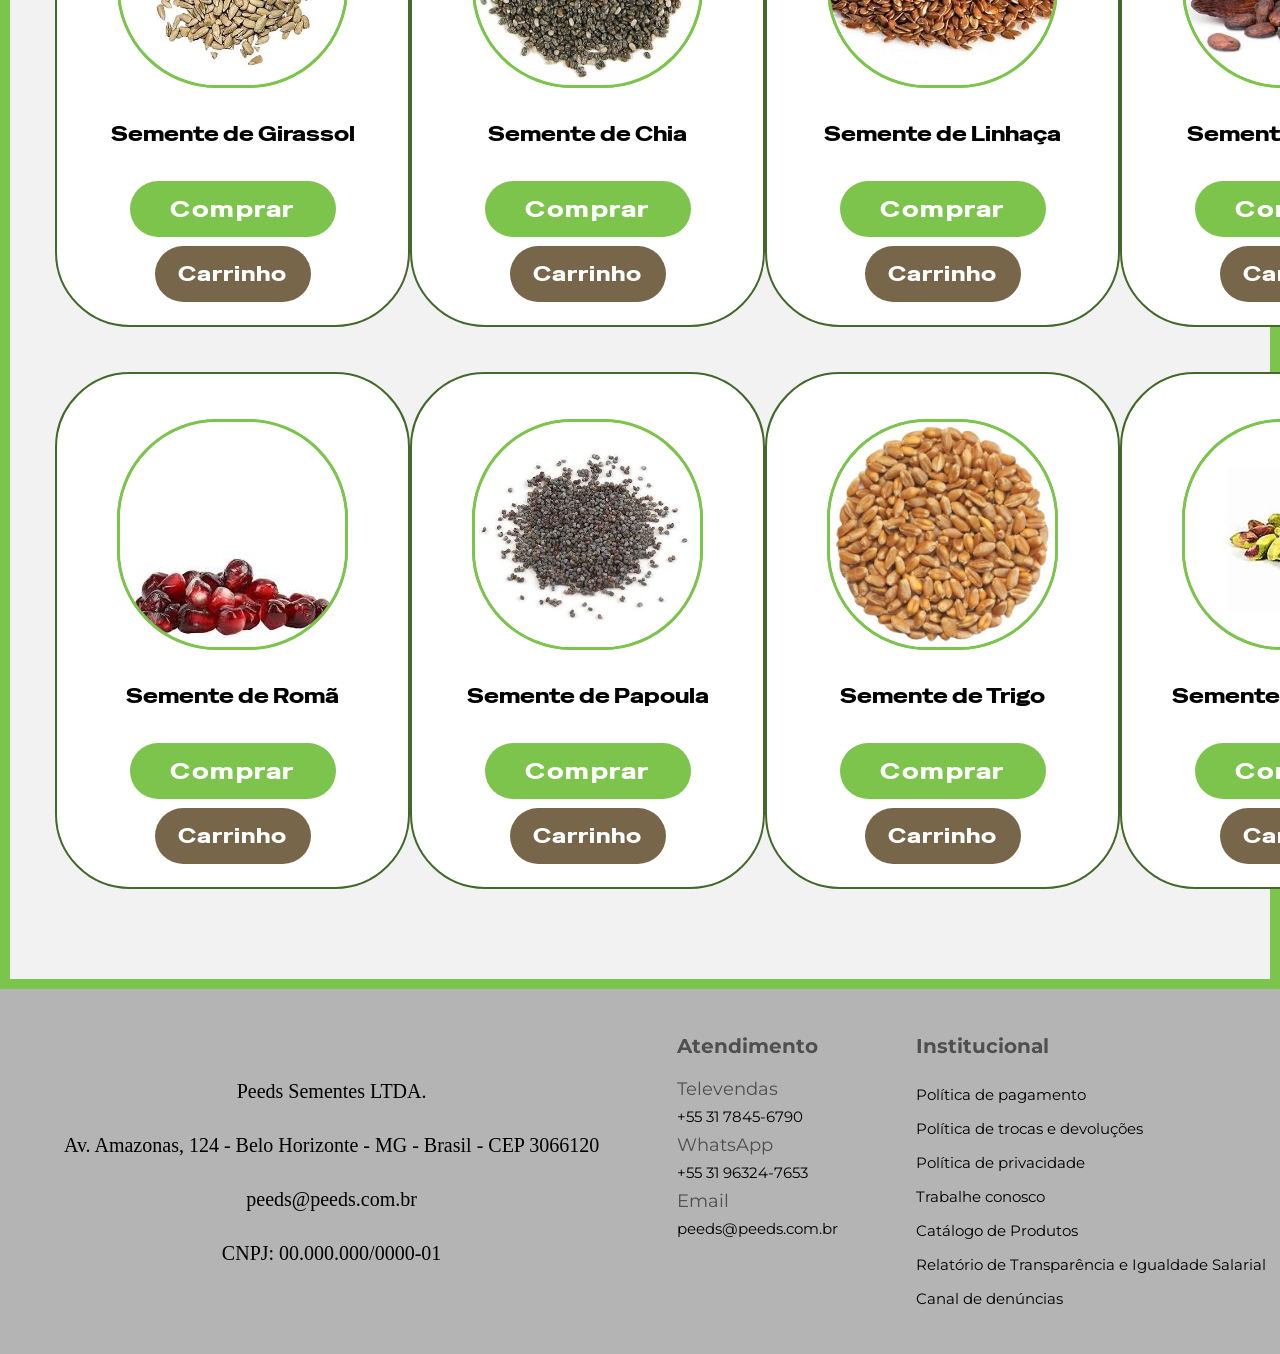
<file: produtos.html>
<!DOCTYPE html>
<html lang="pt-BR">
<head>
	<meta charset="UTF-8">
	<meta name="viewport" content="width=device-width, initial-scale=1.0">
	<link rel="stylesheet" href="produtos.css">
    <link rel="preconnect" href="https://fonts.googleapis.com">
    <link rel="preconnect" href="https://fonts.gstatic.com" crossorigin>
    <link href="https://fonts.googleapis.com/css2?family=Roboto:ital,wght@0,100..900;1,100..900&display=swap" rel="stylesheet">
    <link rel="preconnect" href="https://fonts.googleapis.com">
    <link rel="preconnect" href="https://fonts.gstatic.com" crossorigin>
    <link href="https://fonts.googleapis.com/css2?family=Special+Gothic+Expanded+One&display=swap" rel="stylesheet">
    <link rel="preconnect" href="https://fonts.googleapis.com">
    <link rel="preconnect" href="https://fonts.gstatic.com" crossorigin>
    <link href="https://fonts.googleapis.com/css2?family=Montserrat:ital,wght@0,100..900;1,100..900&display=swap" rel="stylesheet">
    <link rel="preconnect" href="https://fonts.googleapis.com">
    <link rel="preconnect" href="https://fonts.gstatic.com" crossorigin>
    <link href="https://fonts.googleapis.com/css2?family=Dancing+Script:wght@400..700&family=Montserrat:ital,wght@0,100..900;1,100..900&display=swap" rel="stylesheet">
	<title>Peeds - Produtos</title>
</head>
<body>
	<header>
        <section class = "tercos">
            <div class = "doistercos-header">
                <img class = "logopeeds"src="imgs/logopeeds.png" alt = "logo">
                <div class = "div-input-header">
                    <img src="imgs/lupa.png" alt = "lupa">
                    <input type = "text">
                </div>
            </div>

            <div class = "umterco">
                <nav>
                    <ul>
                        <li><a href="index.html">Inicio</a></li>

                        <li> <hr> </li>

                        <li class = "sementesA">
                            <p>Sementes</p>
                            <div class = "tipagemSementes">
                                <ul>
                                    <li>
                                        <a href="produtos.html">Hortaliças</a>
                                    </li>
                                    <li>
                                        <a href="produtos.html">Leguminosas</a>
                                    </li>
                                    <li>
                                        <a href="produtos.html">Frutas</a>
                                    </li>
                                    <li>
                                        <a href="produtos.html">Cereais</a>
                                    </li>
                                    <li>
                                        <a href="produtos.html">Oleaginosas</a>
                                    </li>
                                </ul>
                            </div>
                        </li>

                        <li> <hr> </li>

                        <li><a href="cadastro.html">Cadastro</a></li>

                        <li> <hr> </li>

                        <li><a href="quemSomos.html">Sobre nós</a></li>

                        <li> <hr> </li>

                        <li><a href="contato.html">Fale conosco</a></li>

                        <li>
                            <div class = "div-icons">
                                <div class = "div-heart">
                                    <img class = "heart-icon"src="imgs/heart.png">
                                    <img class = "one-heart--icon" src = "imgs/1-heart.png">
                                </div>
                                <hr> 
                                <img class = "kart" src="imgs/kart.png">
                            </div>
                        </li>
                    </ul>
                </nav>
            </div>
        </section>
    </header>

	<main>
		<section id = "area-produtos">
			<div class = "div-produto">
				<img class = "imagem-produto" src="imgs/melancia_semente.png" alt="imgproduto">
				<img class = "imagem-produto-hover" src="imgs/melancia.webp" alt="imgproduto">
				
				<h5>Semente de melancia</h5>
				<div class = "comprar-carrinho">
					<a class = "a-comprar" href="EspProduct.html">Comprar</a>
					<a class = "a-carrinho" href="">Carrinho</a>
				</div>
			</div>

			<div class = "div-produto">
				<img class = "imagem-produto" src="imgs/semente melao.jpeg" alt="imgproduto">
				<img class = "imagem-produto-hover" src="imgs/melao.jpeg" alt="imgproduto">
				<h5>Semente de Melão</h5>
				<div class = "comprar-carrinho">
					<a class = "a-comprar" href="EspProduct.html">Comprar</a>
					<a class = "a-carrinho" href="">Carrinho</a>
				</div>
			</div>

			<div class = "div-produto">
				<img class = "imagem-produto" src="imgs/abobora semente.jpeg" alt="imgproduto">
				<img class = "imagem-produto-hover" src="imgs/abobora.jpeg" alt="imgproduto">
				<h5>Semente de Abóbora</h5>
				<div class = "comprar-carrinho">
					<a class = "a-comprar" href="EspProduct.html">Comprar</a>
					<a class = "a-carrinho" href="">Carrinho</a>
				</div>
			</div>
			<div class = "div-produto">
				<img class = "imagem-produto" src="imgs/semente-feijao.jpeg" alt="imgproduto">
				<img class = "imagem-produto-hover" src="imgs/feijao.jpeg" alt="imgproduto">
				<h5>Semente de Feijão</h5>
				<div class = "comprar-carrinho">
					<a class = "a-comprar" href="EspProduct.html">Comprar</a>
					<a class = "a-carrinho" href="">Carrinho</a>
				</div>
			</div>
			<div class = "div-produto">
				<img class = "imagem-produto" src="imgs/semente-ervilha.jpeg" alt="imgproduto">
				<img class = "imagem-produto-hover" src="imgs/ervilha.jpeg" alt="imgproduto">
				<h5>Semente de Ervilha</h5>
				<div class = "comprar-carrinho">
					<a class = "a-comprar" href="EspProduct.html">Comprar</a>
					<a class = "a-carrinho" href="">Carrinho</a>
				</div>
			</div>
			<div class = "div-produto">
				<img class = "imagem-produto" src="imgs/sementemilho.jpeg" alt="imgproduto">
				<img class = "imagem-produto-hover" src="imgs/milho.jpeg" alt="imgproduto">
				<h5>Semente de Milho</h5>
				<div class = "comprar-carrinho">
					<a class = "a-comprar" href="EspProduct.html">Comprar</a>
					<a class = "a-carrinho" href="">Carrinho</a>
				</div>
			</div>
			<div class = "div-produto">
				<img class = "imagem-produto" src="imgs/semente arroz.jpeg" alt="imgproduto">
				<img class = "imagem-produto-hover" src="imgs/arroz.jpeg" alt="imgproduto">
				<h5>Semente de Arroz</h5>
				<div class = "comprar-carrinho">
					<a class = "a-comprar" href="EspProduct.html">Comprar</a>
					<a class = "a-carrinho" href="">Carrinho</a>
				</div>
			</div>
			<div class = "div-produto">
				<img class = "imagem-produto" src="imgs/capim semente.jpeg" alt="imgproduto">
				<img class = "imagem-produto-hover" src="imgs/capim.jpeg" alt="imgproduto">
				<h5>Semente de Capim</h5>
				<div class = "comprar-carrinho">
					<a class = "a-comprar" href="EspProduct.html">Comprar</a>
					<a class = "a-carrinho" href="">Carrinho</a>
				</div>
			</div>
			<div class = "div-produto">
				<img class = "imagem-produto" src="imgs/girassol semente.jpeg" alt="imgproduto">
				<img class = "imagem-produto-hover" src="imgs/girassol.jpeg" alt="imgproduto">
				<h5>Semente de Girassol</h5>
				<div class = "comprar-carrinho">
					<a class = "a-comprar" href="EspProduct.html">Comprar</a>
					<a class = "a-carrinho" href="">Carrinho</a>
				</div>
			</div>
			<div class = "div-produto">
				<img class = "imagem-produto" src="imgs/chia semente.jpeg" alt="imgproduto">
				<img class = "imagem-produto-hover" src="imgs/chia.png" alt="imgproduto">
				<h5>Semente de Chia</h5>
				<div class = "comprar-carrinho">
					<a class = "a-comprar" href="EspProduct.html">Comprar</a>
					<a class = "a-carrinho" href="">Carrinho</a>
				</div>
			</div>
			<div class = "div-produto">
				<img class = "imagem-produto" src="imgs/linhaça semente.jpeg" alt="imgproduto">
				<img class = "imagem-produto-hover" src="imgs/linho.jpeg" alt="imgproduto">
				<h5>Semente de Linhaça</h5>
				<div class = "comprar-carrinho">
					<a class = "a-comprar" href="EspProduct.html">Comprar</a>
					<a class = "a-carrinho" href="">Carrinho</a>
				</div>
			</div>
			<div class = "div-produto">
				<img class = "imagem-produto" src="imgs/cacau semente.jpeg" alt="imgproduto">
				<img class = "imagem-produto-hover" src="imgs/cacau.jpeg" alt="imgproduto">
				<h5>Semente de Cacau</h5>
				<div class = "comprar-carrinho">
					<a class = "a-comprar" href="EspProduct.html">Comprar</a>
					<a class = "a-carrinho" href="">Carrinho</a>
				</div>
			</div>
			<div class = "div-produto">
				<img class = "imagem-produto" src="imgs/roma semente.jpeg" alt="imgproduto">
				<img class = "imagem-produto-hover" src="imgs/roma.jpeg" alt="imgproduto">
				<h5>Semente de Romã</h5>
				<div class = "comprar-carrinho">
					<a class = "a-comprar" href="EspProduct.html">Comprar</a>
					<a class = "a-carrinho" href="">Carrinho</a>
				</div>
			</div>
			<div class = "div-produto">
				<img class = "imagem-produto" src="imgs/papoula semente.jpeg" alt="imgproduto">
				<img class = "imagem-produto-hover" src="imgs/papoula.jpeg" alt="imgproduto">
				<h5>Semente de Papoula</h5>
				<div class = "comprar-carrinho">
					<a class = "a-comprar" href="EspProduct.html">Comprar</a>
					<a class = "a-carrinho" href="">Carrinho</a>
				</div>
			</div>
			<div class = "div-produto">
				<img class = "imagem-produto" src="imgs/trigo semente.jpeg" alt="imgproduto">
				<img class = "imagem-produto-hover" src="imgs/trigo.jpeg" alt="imgproduto">
				<h5>Semente de Trigo</h5>
				<div class = "comprar-carrinho">
					<a class = "a-comprar" href="EspProduct.html">Comprar</a>
					<a class = "a-carrinho" href="">Carrinho</a>
				</div>
			</div>
			<div class = "div-produto">
				<img class = "imagem-produto" src="imgs/pistache semente.jpeg" alt="imgproduto">
				<img class = "imagem-produto-hover" src="imgs/pistache.jpeg" alt="imgproduto">
				<h5>Semente de Pistache</h5>
				<div class = "comprar-carrinho">
					<a class = "a-comprar" href="EspProduct.html">Comprar</a>
					<a class = "a-carrinho" href="">Carrinho</a>
				</div>
			</div>
		</section>
	</main>

	<footer>
        <div class = "adress">
            <p class = "adress-p">
                Peeds Sementes LTDA.<br>
                Av. Amazonas, 124 - Belo Horizonte - MG - Brasil - CEP 3066120<br>
                peeds@peeds.com.br<br>
                CNPJ: 00.000.000/0000-01
            </p>
        </div>
       <div class = "empresarial">
            <h4>Atendimento</h4>
            <ul>
                <li>
                    <span>Televendas</span><br>
                    <p class = "gaveta">+55 31 7845-6790</p>
                </li>
                <li>
                    <span>WhatsApp</span><br>
                    <p class = "gaveta">+55 31 96324-7653</p>
                </li>
                <li>
                    <span>Email</span><br>
                    <p class = "gaveta">peeds@peeds.com.br</p>
                </li>
            </ul>
       </div>

       <div class = "empresarial">
            <h4>Institucional</h4>
            <ul>
                <li><p class = "gaveta">Política de pagamento</p></li>
                <li><p class = "gaveta">Política de trocas e devoluções</p></li>
                <li><p class = "gaveta">Política de privacidade</p></li>
                <li><p class = "gaveta">Trabalhe conosco</p></li>
                <li><p class = "gaveta">Catálogo de Produtos</p></li>
                <li><p class = "gaveta">Relatório de Transparência e Igualdade Salarial</p></li>
                <li><p class = "gaveta">Canal de denúncias</p></li>
            </ul>
       </div>
    </footer>
	
</body>
</html>
</file>
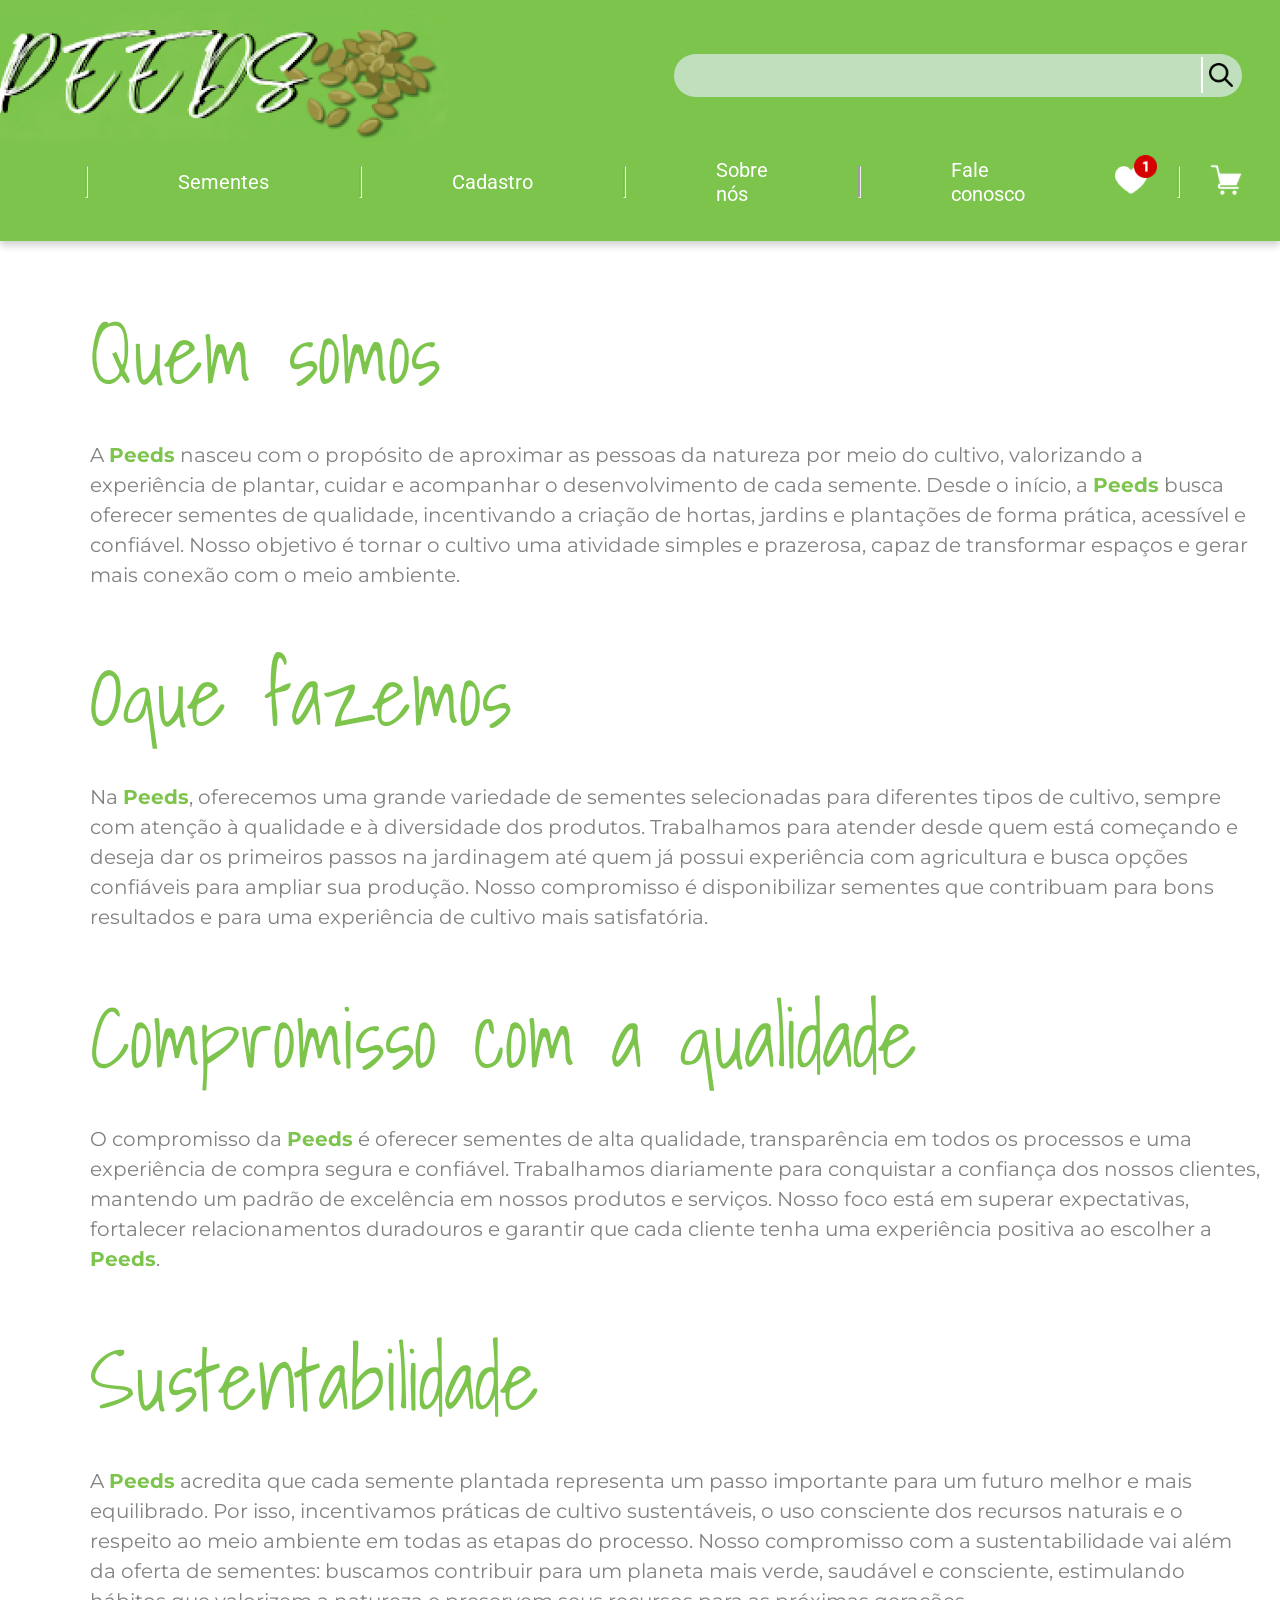
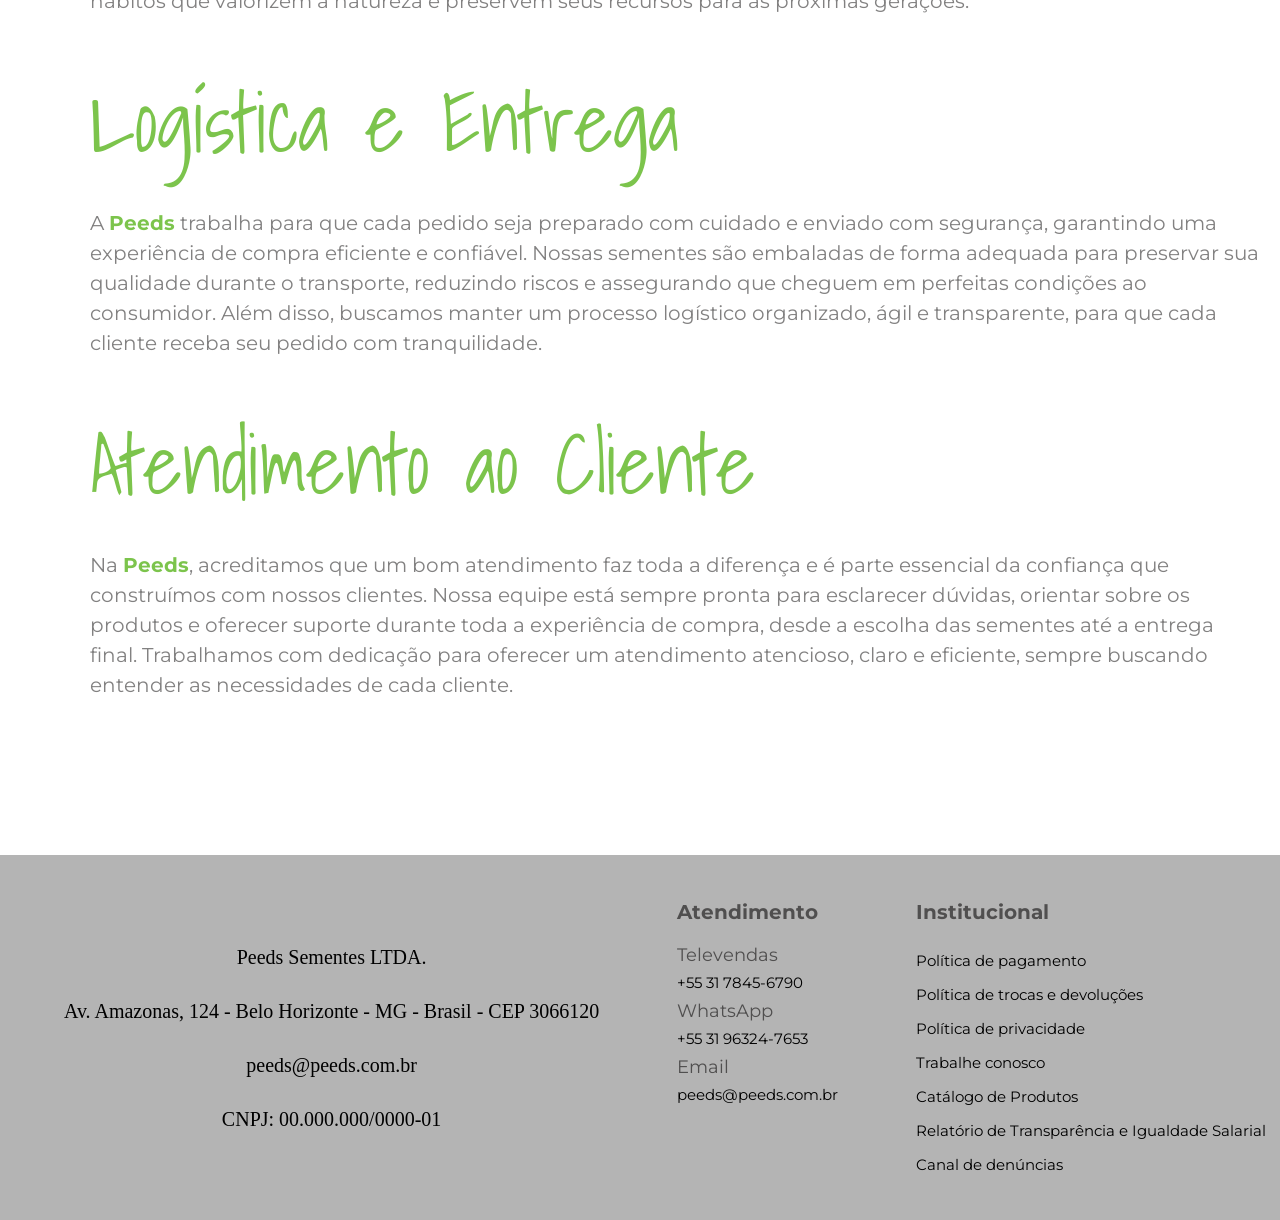
<file: quemSomos.html>
<!DOCTYPE html>
<html lang="pt-BR">
<head>
	<meta charset="UTF-8">
	<meta name="viewport" content="width=device-width, initial-scale=1.0">
	<link rel="stylesheet" href="quemSomos.css">
    <link rel="preconnect" href="https://fonts.googleapis.com">
    <link rel="preconnect" href="https://fonts.gstatic.com" crossorigin>
    <link href="https://fonts.googleapis.com/css2?family=Roboto:ital,wght@0,100..900;1,100..900&display=swap" rel="stylesheet">
    <link rel="preconnect" href="https://fonts.googleapis.com">
    <link rel="preconnect" href="https://fonts.gstatic.com" crossorigin>
    <link href="https://fonts.googleapis.com/css2?family=Special+Gothic+Expanded+One&display=swap" rel="stylesheet">
    <link rel="preconnect" href="https://fonts.googleapis.com">
    <link rel="preconnect" href="https://fonts.gstatic.com" crossorigin>
    <link href="https://fonts.googleapis.com/css2?family=Montserrat:ital,wght@0,100..900;1,100..900&display=swap" rel="stylesheet">
    <link rel="preconnect" href="https://fonts.googleapis.com">
    <link rel="preconnect" href="https://fonts.gstatic.com" crossorigin>
    <link href="https://fonts.googleapis.com/css2?family=Dancing+Script:wght@400..700&family=Montserrat:ital,wght@0,100..900;1,100..900&display=swap" rel="stylesheet">
	<link rel="stylesheet" href="cadastro.css">
    <link rel="preconnect" href="https://fonts.googleapis.com">
    <link rel="preconnect" href="https://fonts.gstatic.com" crossorigin>
    <link href="https://fonts.googleapis.com/css2?family=Dancing+Script:wght@400..700&family=Montserrat:ital,wght@0,100..900;1,100..900&family=Shadows+Into+Light&display=swap" rel="stylesheet">
	<title>Peeds - Quem Somos</title>
</head>
<body>
	<header>
        <section class = "tercos">
            <div class = "doistercos-header">
                <img class = "logopeeds"src="imgs/logopeeds.png" alt = "logo">
                <div class = "div-input-header">
                    <img src="imgs/lupa.png" alt = "lupa">
                    <input type = "text">
                </div>
            </div>

            <div class = "umterco">
                <nav>
                    <ul>
                        <li><a href="index.html">Inicio</a></li>

                        <li> <hr> </li>

                        <li class = "sementesA">
                            <p>Sementes</p>
                            <div class = "tipagemSementes">
                                <ul>
                                    <li>
                                        <a href="produtos.html">Hortaliças</a>
                                    </li>
                                    <li>
                                        <a href="produtos.html">Leguminosas</a>
                                    </li>
                                    <li>
                                        <a href="produtos.html">Frutas</a>
                                    </li>
                                    <li>
                                        <a href="produtos.html">Cereais</a>
                                    </li>
                                    <li>
                                        <a href="produtos.html">Oleaginosas</a>
                                    </li>
                                </ul>
                            </div>
                        </li>

                        <li> <hr> </li>

                        <li><a href="cadastro.html">Cadastro</a></li>

                        <li> <hr> </li>

                        <li><a href="quemSomos.html">Sobre nós</a></li>

                        <li> <hr> </li>

                        <li><a href="contato.html">Fale conosco</a></li>

                        <li>
                            <div class = "div-icons">
                                <div class = "div-heart">
                                    <a href="listaDesejo.html">
                                        <img class = "heart-icon"src="imgs/heart.png">
                                    </a>
                                    <img class = "one-heart--icon" src = "imgs/1-heart.png">
                                </div>
                                <hr>
                                <a href="carrinho.html">
                                    <img class = "kart" src="imgs/kart.png">
                                </a> 
                            </div>
                        </li>
                    </ul>
                </nav>
            </div>
        </section>
    </header>

	<main>
		<section class = "section-main">
			<div class = "content">
				<h1>Quem somos</h1>
				<p>A <span class = "peeds-span">Peeds</span> nasceu com o propósito de aproximar as pessoas da natureza por meio do cultivo, valorizando a experiência de plantar, cuidar e acompanhar o desenvolvimento de cada semente. Desde o início, a <span class = "peeds-span">Peeds</span> busca oferecer sementes de qualidade, incentivando a criação de hortas, jardins e plantações de forma prática, acessível e confiável. Nosso objetivo é tornar o cultivo uma atividade simples e prazerosa, capaz de transformar espaços e gerar mais conexão com o meio ambiente.</p>
			</div>
			<div class = "content">
				<h1>Oque fazemos</h1>
				<p>Na <span class = "peeds-span">Peeds</span>, oferecemos uma grande variedade de sementes selecionadas para diferentes tipos de cultivo, sempre com atenção à qualidade e à diversidade dos produtos. Trabalhamos para atender desde quem está começando e deseja dar os primeiros passos na jardinagem até quem já possui experiência com agricultura e busca opções confiáveis para ampliar sua produção. Nosso compromisso é disponibilizar sementes que contribuam para bons resultados e para uma experiência de cultivo mais satisfatória.</p>
			</div>
			<div class = "content">
				<h1>Compromisso com a qualidade</h1>
				<p>O compromisso da <span class = "peeds-span">Peeds</span> é oferecer sementes de alta qualidade, transparência em todos os processos e uma experiência de compra segura e confiável. Trabalhamos diariamente para conquistar a confiança dos nossos clientes, mantendo um padrão de excelência em nossos produtos e serviços. Nosso foco está em superar expectativas, fortalecer relacionamentos duradouros e garantir que cada cliente tenha uma experiência positiva ao escolher a <span class = "peeds-span">Peeds</span>.</p>
			</div>
			<div class = "content">
				<h1>Sustentabilidade</h1>
				<p>A <span class = "peeds-span">Peeds</span> acredita que cada semente plantada representa um passo importante para um futuro melhor e mais equilibrado. Por isso, incentivamos práticas de cultivo sustentáveis, o uso consciente dos recursos naturais e o respeito ao meio ambiente em todas as etapas do processo. Nosso compromisso com a sustentabilidade vai além da oferta de sementes: buscamos contribuir para um planeta mais verde, saudável e consciente, estimulando hábitos que valorizem a natureza e preservem seus recursos para as próximas gerações.</p>
			</div>
			<div class = "content">
				<h1>Logística e Entrega</h1>
				<p>A <span class = "peeds-span">Peeds</span> trabalha para que cada pedido seja preparado com cuidado e enviado com segurança, garantindo uma experiência de compra eficiente e confiável. Nossas sementes são embaladas de forma adequada para preservar sua qualidade durante o transporte, reduzindo riscos e assegurando que cheguem em perfeitas condições ao consumidor. Além disso, buscamos manter um processo logístico organizado, ágil e transparente, para que cada cliente receba seu pedido com tranquilidade.</p>
			</div>
			<div class = "content">
				<h1>Atendimento ao Cliente</h1>
				<p>Na <span class = "peeds-span">Peeds</span>, acreditamos que um bom atendimento faz toda a diferença e é parte essencial da confiança que construímos com nossos clientes. Nossa equipe está sempre pronta para esclarecer dúvidas, orientar sobre os produtos e oferecer suporte durante toda a experiência de compra, desde a escolha das sementes até a entrega final. Trabalhamos com dedicação para oferecer um atendimento atencioso, claro e eficiente, sempre buscando entender as necessidades de cada cliente.</p>
			</div>
		</section>
	</main>

	<footer>
        <div class = "adress">
            <p class = "adress-p">
                Peeds Sementes LTDA.<br>
                Av. Amazonas, 124 - Belo Horizonte - MG - Brasil - CEP 3066120<br>
                peeds@peeds.com.br<br>
                CNPJ: 00.000.000/0000-01
            </p>
        </div>
       <div class = "empresarial">
            <h4>Atendimento</h4>
            <ul>
                <li>
                    <span>Televendas</span><br>
                    <p class = "gaveta">+55 31 7845-6790</p>
                </li>
                <li>
                    <span>WhatsApp</span><br>
                    <p class = "gaveta">+55 31 96324-7653</p>
                </li>
                <li>
                    <span>Email</span><br>
                    <p class = "gaveta">peeds@peeds.com.br</p>
                </li>
            </ul>
       </div>

       <div class = "empresarial">
            <h4>Institucional</h4>
            <ul>
                <li><p class = "gaveta">Política de pagamento</p></li>
                <li><p class = "gaveta">Política de trocas e devoluções</p></li>
                <li><p class = "gaveta">Política de privacidade</p></li>
                <li><p class = "gaveta">Trabalhe conosco</p></li>
                <li><p class = "gaveta">Catálogo de Produtos</p></li>
                <li><p class = "gaveta">Relatório de Transparência e Igualdade Salarial</p></li>
                <li><p class = "gaveta">Canal de denúncias</p></li>
            </ul>
       </div>
    </footer>
</body>
</html>
</file>
<file: styles.css>
body{
    box-sizing: border-box;
    margin: 0;
    overflow-x: hidden;
}

ul{
    margin: 0;
    padding: 0;
    list-style: none;
}

header{
    height: auto;
    width: 100%;
    background-color: #7CC44C;
    display: flex;
    align-items: center;
    justify-content: space-around;
    flex-direction: column;
    position: sticky;
    top: 0;
    z-index: 9999;
    padding-bottom: 3vh;
    box-shadow: 0px 4px 8px rgba(0, 0, 0, 0.2);
}
.a-hover:hover{
    border-bottom: 1px solid #43692a;
    display: inline-block;
    padding-bottom: 4px;
    transition: border-color 0.2s ease;
}
.doistercos-header{
    display: flex;
    align-items: center;
    width: 100%;
    justify-content: space-between;
}

.logopeeds{
    height: 60%;
}

.div-input-header{
    display: flex;
    width: auto;
    position: relative;
    margin-right: 10vh;
}

header input{
    border-radius: 100px;
    background-color: #C0E0BD;
    padding: 14px;
    border: none;
    outline: none;
    width: 60vh;
}

.div-input-header img{
    height: 24px;
    position: absolute;
    right: 0;
    margin-top: 3px;
    margin-right: 3px;
    border-left: 2px solid #ffffff;
    padding: 6px;
}

nav{
    display: flex;
}

.umterco{
    display: flex;
}

.umterco a{
    color: #ffffff;
    text-decoration: none;
}

ul hr{
    height: 30px;
    width: 1px;
}

header ul{
    display: flex;
    align-items: center;
    font-family: "Roboto", sans-serif;
    color: #ffffff;
    font-size: 20px;
}

.sementesA:hover .tipagemSementes{
    display: block;
    transition: 0.5s ease;
}

.tipagemSementes{
    position: absolute;
    background-color: #ffffff;
    height: auto;
    width: auto;
    border-radius: 50px;
    padding: 40px 40px 20px 15px;
    border: 5px solid #43692a;
    left: 404px;
    top: 191px;
    display: none;
    transition: opacity 0.25s ease;
}

.tipagemSementes ul{
    display: flex;
    flex-direction: column;
    align-items: flex-start;
}

.tipagemSementes li{
    padding: 0;
    margin: 0;
    margin-bottom: 25px;
    border-bottom: 3px solid transparent;
}

.tipagemSementes li:hover{
    border-bottom: 3px dotted #7cc44c;
    transition: 0.3s ease;
}

.tipagemSementes a{
    margin: 0;
    color: #7cc44c;
    text-decoration: none;
    font-family: "montserrat", sans-serif;
    font-weight: 500;
}

header li{
    margin-right: 10vh;
}

.div-icons{
    display: flex;
    align-items: center;
    gap: 30px;
}

.div-heart{
    display: flex;
}

.div-heart .heart-icon{
    height: 32px;
}

.div-heart .one-heart--icon{
    height: 23px;
    position: absolute;
    margin-left: 19px;
    margin-top: -9px;
}

.kart{
    height: 32px;;
}

/* main */

#princ{
    height: 857.76px;
}

.div-img-princ{
    position: relative;
    display: inline-block;
    width: 100%;
    height: 857.76px;
}

.img-princ{
    width: 100%;
    filter: brightness(60%);
}

.div-img-princ h1{
    font-family: "Special Gothic Expanded One", sans-serif;
    font-style: normal;
    color: white;
    position: absolute;
    top: 38%;
    left: 33%;
    transform: translate(-50%, -50%);
    font-size: 7.5em;
}

.peeds{
    color: #7CC44C;
}

#Second-princ{
    background-color: #f7f7f7;
    display: flex;
    flex-direction: column;
    align-items: center;
    padding-bottom: 7vh;
    overflow-y: auto;
}

.tit-mostselling{
    display: flex;
    gap: 5vh;
    align-items: center;
}

.tit-mostselling img{
    height: 25vh;
}

.ornamento2{
    transform: scaleX(-1)
}

#Second-princ h3{
    margin: 0;
    padding: 25px;
    font-optical-sizing: auto;
    font-weight: weight;
    font-style: normal;
    font-weight: 700;
    color: #7CC44C;
    font-size: 35px;
    margin: 5vh 0 5vh 0;
}

#Second-princ ul{
    display: flex;
    justify-content: space-around;
    width: 100%;
}

.sementes{
    height: 26vh;
    border: 3px solid #7cc44c;
    border-radius: 999px;
    z-index: 99;
}

.sementes:hover{
    opacity: 0;
}

.sementes:hover ~ .fruta-none{
    opacity: 1;
    transition: opacity 0.5s ease;
}

.fruta-none{
    position: absolute;
    opacity: 0;
    height: 26vh;
    border: 3px solid #7cc44c;
    border-radius: 999px;
}

#Second-princ li{
    display: flex;
}

.text-productMost{
    display: flex;
    flex-direction: column;
    align-items: center;
    margin-left: 25px;
    margin-right: 5vh;
}

.text-productMost h4{
    font-family: "Special Gothic Expanded One", sans-serif;
    font-style: normal;
    font-weight: 400;
    font-size: 25px;
    white-space: nowrap
}

.text-productMost span{
    font-weight: 900;
    color: #7CC44C;
    font-size: 25px;
}

.text-productMost a{
    padding: 15px;
    background-color: rgb(218, 218, 218);
    font-family: "Special Gothic Expanded One", sans-serif;
    font-style: normal;
    font-weight: 400;
    border-radius: 1000px;
    text-decoration: none;
    color: black;
    font-size: 1.1em;
    border: 3px solid transparent;
    margin-top: 25px;
}

.text-productMost a:hover{
    border: 3px solid #7cc44c;
}

#Tercer-princ{
    background-color: antiquewhite;
    width: 100%;
    height: auto;
    display: flex;
    justify-content: center;
}

#Tercer-princ ul{
    display: flex;
    padding: 35px;
}

#Tercer-princ li{
    display: flex;
    color: gray;
    padding: 25px 10px 0 56px;
    align-items: center;
}

#Tercer-princ hr{
    height: 28vh;
    width: 2px;
    margin: 25px 0 25px 0;
    background-color: #7cc44c;
}

#Tercer-princ img{
    height: 15vh;
}

.text-traject{
    margin-left: 3vh;
}

.text-traject h4{
    font-size: 25px;
    color: #7CC44C;
    font-family: "Special Gothic Expanded One", sans-serif;
    font-style: normal;
    font-weight: 400;
}

.text-traject p{
    line-height: 1.5;
    font-size: 17px;
    font-family: "Roboto", sans-serif;
}

/* footer */

footer{
    background-color: #b4b4b4;
    width: 100%;
    height: auto;
    display: flex;
    justify-content: space-around;
    align-items: center;
    padding: 25px;
}

.adress-p{
    line-height: 6vh;
    text-align: center;
    font-size: 20px;
}

.empresarial{
    height: 35vh;
}

footer h4{
    color: rgb(80, 79, 79);
    font-size: 20px;
    font-family: "montserrat", sans-serif;
    margin: 0;
    margin: 20px 0 20px 0
}

footer span{
    color: rgb(80, 79, 79);
    font-family: "montserrat", sans-serif;
    font-size: 18px;
}

.gaveta{
    font-family: "montserrat", sans-serif;
    font-size: 15px;
    display: inline-block;
    border-bottom: 1px solid transparent;
    transition: border-color 0.3s ease;
    line-height: 2.2;
    margin: 0;
}

.gaveta:hover{
    border-bottom-color: black;
}
</file>
<file: cadastro.css>
body{
    box-sizing: border-box;
    margin: 0;
    overflow-x: hidden;
}

ul{
    margin: 0;
    padding: 0;
    list-style: none;
}

header{
    height: auto;
    width: 100%;
    background-color: #7CC44C;
    display: flex;
    align-items: center;
    justify-content: space-around;
    flex-direction: column;
    position: sticky;
    top: 0;
    z-index: 9999;
    padding-bottom: 3vh;
    box-shadow: 0px 4px 8px rgba(0, 0, 0, 0.2);
}
.doistercos-header{
    display: flex;
    align-items: center;
    width: 100%;
    justify-content: space-between;
}

.logopeeds{
    height: 60%;
}

.div-input-header{
    display: flex;
    width: auto;
    position: relative;
    margin-right: 10vh;
}

header input{
    border-radius: 100px;
    background-color: #C0E0BD;
    padding: 14px;
    border: none;
    outline: none;
    width: 60vh;
}

.div-input-header img{
    height: 24px;
    position: absolute;
    right: 0;
    margin-top: 3px;
    margin-right: 3px;
    border-left: 2px solid #ffffff;
    padding: 6px;
}

nav{
    display: flex;
}

.umterco{
    display: flex;
}

.umterco a{
    color: #ffffff;
    text-decoration: none;
}

ul hr{
    height: 30px;
    width: 1px;
}

header ul{
    display: flex;
    align-items: center;
    font-family: "Roboto", sans-serif;
    color: #ffffff;
    font-size: 20px;
}

.sementesA:hover .tipagemSementes{
    display: block;
    transition: 0.5s ease;
}

.tipagemSementes{
    position: absolute;
    background-color: #ffffff;
    height: auto;
    width: auto;
    border-radius: 50px;
    padding: 40px 40px 20px 15px;
    border: 5px solid #43692a;
    left: 404px;
    top: 191px;
    display: none;
    transition: opacity 0.25s ease;
}

.tipagemSementes ul{
    display: flex;
    flex-direction: column;
    align-items: flex-start;
}

.tipagemSementes li{
    padding: 0;
    margin: 0;
    margin-bottom: 25px;
    border-bottom: 3px solid transparent;
}

.tipagemSementes li:hover{
    border-bottom: 3px dotted #7cc44c;
    transition: 0.3s ease;
}

.tipagemSementes a{
    margin: 0;
    color: #7cc44c;
    text-decoration: none;
    font-family: "montserrat", sans-serif;
    font-weight: 500;
}

header li{
    margin-right: 10vh;
}

.div-icons{
    display: flex;
    align-items: center;
    gap: 30px;
}

.div-heart{
    display: flex;
}

.div-heart .heart-icon{
    height: 32px;
}

.div-heart .one-heart--icon{
    height: 23px;
    position: absolute;
    margin-left: 19px;
    margin-top: -9px;
}

.kart{
    height: 32px;
}

/* main */

#area-princ{
    height: 100vh;
    width: 100%;
    display: flex;
    align-items: center;
    justify-content: center;
    flex-direction: row;
}

.cadastro{
    height: 80vh;
    width: 140vh;
    display: flex;
    flex-direction: row;
}

.dados{
    width: 45%;
    display: flex;
    flex-direction: column;
    align-items: center;
    background-color: #d9d9d9;
    border-top-left-radius: 25%;
    border-bottom-left-radius: 25%;
}

.imagem-div{
    width: 55%;
    height: auto;
    border-top-right-radius: 50%;
    border-bottom-right-radius: 50%;
    background-color: #d9d9d9;
}

.imagem-div img{
    width: 100%;
    height: 100%;
    border-radius: 100%;
    object-fit: cover;
    
}

.dados h4{
    font-family: "Shadows Into Light", cursive;
    font-weight: 400;
    font-style: normal;
    font-size: 45px;
    margin: 30px 0 40px 0;
}

.inputs{
    display: flex;
    flex-direction: column;
    align-items: center;
}

.inputs input{
    width: 350px;
    height: 50px;
    border-radius: 100px;
    outline: none;
    border: 3px solid #43692a;
    font-size: 20px;
    position: relative;
    padding-left: 15px;
    text-align: left;
}

.inputs h5{
    font-family: "Shadows Into Light", cursive;
    font-weight: 400;
    font-style: normal;
    font-size: 25px;
    margin: 20px 0 20px 0;
}

.inputs input::placeholder{
    color: black;
    font-size: 20px;
    position: absolute;
    color: #7b7d7b;
}

.dados a{
    width: 290px;
    height: 65px;
    background-color: #7cc44c;
    border-radius: 100px;
    margin: 30px 0 20px 0;
    display: flex;
    justify-content: center;
    align-items: center;
    color: black;
    text-decoration: none;
    font-family: "Special Gothic Expanded One", sans-serif;
    font-style: normal;
    font-weight: 800;
    font-size: 35px;
    letter-spacing: 2.5px;
    border: 3px solid transparent;
    transition: 0.3s;
}

.dados a:hover{
    border: 3px solid #7cc44c;
    background: transparent;
    color: #7cc44c;
    transition: 0.3s;
}

/* footer */

footer{
    background-color: #b4b4b4;
    width: 100%;
    height: auto;
    display: flex;
    justify-content: space-around;
    align-items: center;
    padding: 25px;
}

.adress-p{
    line-height: 6vh;
    text-align: center;
    font-size: 20px;
}

.empresarial{
    height: 35vh;
}

footer h4{
    color: rgb(80, 79, 79);
    font-size: 20px;
    font-family: "montserrat", sans-serif;
    margin: 0;
    margin: 20px 0 20px 0
}

footer span{
    color: rgb(80, 79, 79);
    font-family: "montserrat", sans-serif;
    font-size: 18px;
}

.gaveta{
    font-family: "montserrat", sans-serif;
    font-size: 15px;
    display: inline-block;
    border-bottom: 1px solid transparent;
    transition: border-color 0.3s ease;
    line-height: 2.2;
    margin: 0;
}

.gaveta:hover{
    border-bottom-color: black;
}
</file>
<file: carrinho.css>
body{
    box-sizing: border-box;
    margin: 0;
    overflow-x: hidden;
}

ul{
    margin: 0;
    padding: 0;
    list-style: none;
}

header{
    height: auto;
    width: 100%;
    background-color: #7CC44C;
    display: flex;
    align-items: center;
    justify-content: space-around;
    flex-direction: column;
    position: sticky;
    top: 0;
    z-index: 9999;
    padding-bottom: 3vh;
    box-shadow: 0px 4px 8px rgba(0, 0, 0, 0.2);
}
.a-hover:hover{
    border-bottom: 1px solid #43692a;
    display: inline-block;
    padding-bottom: 4px;
    transition: border-color 0.2s ease;
}
.doistercos-header{
    display: flex;
    align-items: center;
    width: 100%;
    justify-content: space-between;
}

.logopeeds{
    height: 60%;
}

.div-input-header{
    display: flex;
    width: auto;
    position: relative;
    margin-right: 10vh;
}

header input{
    border-radius: 100px;
    background-color: #C0E0BD;
    padding: 14px;
    border: none;
    outline: none;
    width: 60vh;
}

.div-input-header img{
    height: 24px;
    position: absolute;
    right: 0;
    margin-top: 3px;
    margin-right: 3px;
    border-left: 2px solid #ffffff;
    padding: 6px;
}

nav{
    display: flex;
}

.umterco{
    display: flex;
}

.umterco a{
    color: #ffffff;
    text-decoration: none;
}

ul hr{
    height: 30px;
    width: 1px;
}

header ul{
    display: flex;
    align-items: center;
    font-family: "Roboto", sans-serif;
    color: #ffffff;
    font-size: 20px;
}

.sementesA:hover .tipagemSementes{
    display: block;
    transition: 0.5s ease;
}

.tipagemSementes{
    position: absolute;
    background-color: #ffffff;
    height: auto;
    width: auto;
    border-radius: 50px;
    padding: 40px 40px 20px 15px;
    border: 5px solid #43692a;
    left: 404px;
    top: 191px;
    display: none;
    transition: opacity 0.25s ease;
}

.tipagemSementes ul{
    display: flex;
    flex-direction: column;
    align-items: flex-start;
}

.tipagemSementes li{
    padding: 0;
    margin: 0;
    margin-bottom: 25px;
    border-bottom: 3px solid transparent;
}

.tipagemSementes li:hover{
    border-bottom: 3px dotted #7cc44c;
    transition: 0.3s ease;
}

.tipagemSementes a{
    margin: 0;
    color: #7cc44c;
    text-decoration: none;
    font-family: "montserrat", sans-serif;
    font-weight: 500;
}

header li{
    margin-right: 10vh;
}

.div-icons{
    display: flex;
    align-items: center;
    gap: 30px;
}

.div-heart{
    display: flex;
}

.div-heart .heart-icon{
    height: 32px;
}

.div-heart .one-heart--icon{
    height: 23px;
    position: absolute;
    margin-left: 19px;
    margin-top: -9px;
}

.kart{
    height: 32px;;
}

/* main */

main{
    display: flex;
    justify-content: flex-start;
    align-items: center;
}

#princ{
    width: 160vh;
    background-color: #f3f3f3;
    padding: 12px;
}

.div-input{
    display: flex;
    align-items: center;
    justify-content: center;
    position: relative;
    height: 15%;
    border: 3px solid #43692a;
    margin-bottom: 2vh;
}

.div-input input{
    width: 70%;
    padding: 18px;
    outline: none;
    border: none;
    margin: 20px;
    border-radius: 100px;
    font-size: 1.2em;
}

.finalizar-pedido{
    height: 100%;
    width: 30vh;
    background-color: #f3f3f3;
    position: absolute;
    margin-left: 193vh;
    border: 3px solid #43692a;
    display: flex;
    justify-content: center;
    align-items: center;
}

.finalizar-pedido a{
    padding: 25px;
    background-color: #7cc44c;
    border-radius: 100px;
    text-decoration: none;
    color: black;
    font-family: "Special Gothic Expanded One", sans-serif;
    font-style: normal;
    font-weight: 500;
    border: 3px solid transparent;
    transition: 0.4s ease;
    font-size: 1.25em;
}

.finalizar-pedido a:hover{
    background-color: transparent;
    border: 3px solid #7cc44c;
    transition: 0.4s ease;
}

.div-input img{
    height: 24px;
    position: absolute;
    right: 0;
    margin-right: 23vh;
    border-left: 1px solid;
    padding: 10px;
}

.products-on{
    display: flex;
    flex-direction: row;
    height: 80%;
    border: 3px solid #43692a;
    align-items: center;
}

.products-on ul{
    display: flex;
    margin-left: 5vh;
    flex-direction: column;
}

.produto-1part{
    display: flex;
    gap: 3vh;
    align-items: center;
}

.produto-1part img{
    height: 18vh;
    border-radius: 50px;
    border: 2px solid #43692a;
}

.status-product{
    display: flex;
    flex-direction: column;
}

.status-product h5{
    font-size: 1.3em;
    font-family: "Special Gothic Expanded One", sans-serif;
    font-style: normal;
    font-weight: 500;
    margin-bottom: 15px;
}

.status-product p{
    font-family: "montserrat", sans-serif;
    font-weight: 700;
    font-size: 1.2em;
}

.products-on li{
    display: flex;
    width: 150vh;
    justify-content: space-between;
    align-items: center;
}

.reais-cheio{
    color: red;
    text-decoration: line-through;
    font-weight: 800;
}

.reais-desconto{
    color: #7cc44c;
    font-weight: 800;
}

.hr-bet-products{
    height: 18vh;
}

.fora-estoque{
    font-family: "montserrat", sans-serif;
    color: red;
    font-weight: 800;
    font-size: 1.4em;
    margin-right: 15vh;
    padding: 50px;
}

/* footer */

footer{
    background-color: #b4b4b4;
    width: 100%;
    height: auto;
    display: flex;
    justify-content: space-around;
    align-items: center;
    padding: 25px;
}

.adress-p{
    line-height: 6vh;
    text-align: center;
    font-size: 20px;
}

.empresarial{
    height: 35vh;
}

footer h4{
    color: rgb(80, 79, 79);
    font-size: 20px;
    font-family: "montserrat", sans-serif;
    margin: 0;
    margin: 20px 0 20px 0
}

footer span{
    color: rgb(80, 79, 79);
    font-family: "montserrat", sans-serif;
    font-size: 18px;
}

.gaveta{
    font-family: "montserrat", sans-serif;
    font-size: 15px;
    display: inline-block;
    border-bottom: 1px solid transparent;
    transition: border-color 0.3s ease;
    line-height: 2.2;
    margin: 0;
}

.gaveta:hover{
    border-bottom-color: black;
}
</file>
<file: contato.css>
body{
    box-sizing: border-box;
    margin: 0;
    overflow-x: hidden;
}

ul{
    margin: 0;
    padding: 0;
    list-style: none;
}

header{
    height: auto;
    width: 100%;
    background-color: #7CC44C;
    display: flex;
    align-items: center;
    justify-content: space-around;
    flex-direction: column;
    position: sticky;
    top: 0;
    z-index: 9999;
    padding-bottom: 3vh;
    box-shadow: 0px 4px 8px rgba(0, 0, 0, 0.2);
}
.doistercos-header{
    display: flex;
    align-items: center;
    width: 100%;
    justify-content: space-between;
}

.logopeeds{
    height: 60%;
}

.div-input-header{
    display: flex;
    width: auto;
    position: relative;
    margin-right: 10vh;
}

header input{
    border-radius: 100px;
    background-color: #C0E0BD;
    padding: 14px;
    border: none;
    outline: none;
    width: 60vh;
}

.div-input-header img{
    height: 24px;
    position: absolute;
    right: 0;
    margin-top: 3px;
    margin-right: 3px;
    border-left: 2px solid #ffffff;
    padding: 6px;
}

nav{
    display: flex;
}

.umterco{
    display: flex;
}

.umterco a{
    color: #ffffff;
    text-decoration: none;
}

ul hr{
    height: 30px;
    width: 1px;
}

header ul{
    display: flex;
    align-items: center;
    font-family: "Roboto", sans-serif;
    color: #ffffff;
    font-size: 20px;
}

.sementesA:hover .tipagemSementes{
    display: block;
    transition: 0.5s ease;
}

.tipagemSementes{
    position: absolute;
    background-color: #ffffff;
    height: auto;
    width: auto;
    border-radius: 50px;
    padding: 40px 40px 20px 15px;
    border: 5px solid #43692a;
    left: 404px;
    top: 191px;
    display: none;
    transition: opacity 0.25s ease;
}

.tipagemSementes ul{
    display: flex;
    flex-direction: column;
    align-items: flex-start;
}

.tipagemSementes li{
    padding: 0;
    margin: 0;
    margin-bottom: 25px;
    border-bottom: 3px solid transparent;
}

.tipagemSementes li:hover{
    border-bottom: 3px dotted #7cc44c;
    transition: 0.3s ease;
}

.tipagemSementes a{
    margin: 0;
    color: #7cc44c;
    text-decoration: none;
    font-family: "montserrat", sans-serif;
    font-weight: 500;
}

header li{
    margin-right: 10vh;
}

.div-icons{
    display: flex;
    align-items: center;
    gap: 30px;
}

.div-heart{
    display: flex;
}

.div-heart .heart-icon{
    height: 32px;
}

.div-heart .one-heart--icon{
    height: 23px;
    position: absolute;
    margin-left: 19px;
    margin-top: -9px;
}

.kart{
    height: 32px;
}

/* main */

#area-princ{
    height: 100vh;
    width: 100%;
    display: flex;
    align-items: center;
    justify-content: center;
    flex-direction: row;
}

.cadastro{
    height: 80vh;
    width: 140vh;
    display: flex;
    flex-direction: row;
}

.dados{
    width: 45%;
    display: flex;
    flex-direction: column;
    align-items: center;
    background-color: #d9d9d9;
    border-top-left-radius: 25%;
    border-bottom-left-radius: 25%;
}

.imagem-div{
    width: 55%;
    height: auto;
    border-top-right-radius: 50%;
    border-bottom-right-radius: 50%;
    background-color: #d9d9d9;
}

.imagem-div img{
    width: 100%;
    height: 100%;
    border-radius: 100%;
    object-fit: cover;
    
}

.dados h4{
    font-family: "Shadows Into Light", cursive;
    font-weight: 400;
    font-style: normal;
    font-size: 45px;
    margin: 30px 0 40px 0;
}

.inputs{
    display: flex;
    flex-direction: column;
    align-items: center;
}

.inputs input{
    width: 350px;
    height: 50px;
    border-radius: 100px;
    outline: none;
    border: 3px solid #43692a;
    font-size: 20px;
    position: relative;
    padding-left: 15px;
    text-align: left;
}

.inputs::placeholder{
    color: black;
    font-size: 20px;
    position: absolute;
    color: #7b7d7b;
}

.inputs textarea{
    resize: none;
    width: 350px;
    height: 50px;
    font-family: Arial, sans-serif;
    font-size: 20px;
    border: 3px solid #43692a;border-radius: 100px;
    padding-left: 15px;
}

.inputs textarea::placeholder{
    color: black;
    font-size: 20px;
    color: #7b7d7b;
    text-align: left;
    position: absolute;
    margin-top: 12px;
}

.inputs h5{
    font-family: "Shadows Into Light", cursive;
    font-weight: 400;
    font-style: normal;
    font-size: 25px;
    margin: 20px 0 20px 0;
}

.dados a{
    width: 290px;
    height: 65px;
    background-color: #7cc44c;
    border-radius: 100px;
    margin: 30px 0 20px 0;
    display: flex;
    justify-content: center;
    align-items: center;
    color: black;
    text-decoration: none;
    font-family: "Special Gothic Expanded One", sans-serif;
    font-style: normal;
    font-weight: 800;
    font-size: 35px;
    letter-spacing: 2.5px;
    border: 3px solid transparent;
    transition: 0.3s;
}

.dados a:hover{
    border: 3px solid #7cc44c;
    background: transparent;
    color: #7cc44c;
    transition: 0.3s;
}

/* footer */

footer{
    background-color: #b4b4b4;
    width: 100%;
    height: auto;
    display: flex;
    justify-content: space-around;
    align-items: center;
    padding: 25px;
}

.adress-p{
    line-height: 6vh;
    text-align: center;
    font-size: 20px;
}

.empresarial{
    height: 35vh;
}

footer h4{
    color: rgb(80, 79, 79);
    font-size: 20px;
    font-family: "montserrat", sans-serif;
    margin: 0;
    margin: 20px 0 20px 0
}

footer span{
    color: rgb(80, 79, 79);
    font-family: "montserrat", sans-serif;
    font-size: 18px;
}

.gaveta{
    font-family: "montserrat", sans-serif;
    font-size: 15px;
    display: inline-block;
    border-bottom: 1px solid transparent;
    transition: border-color 0.3s ease;
    line-height: 2.2;
    margin: 0;
}

.gaveta:hover{
    border-bottom-color: black;
}
</file>
<file: EspProduct.css>
body{
    box-sizing: border-box;
    margin: 0;
    overflow-x: hidden;
}

ul{
    margin: 0;
    padding: 0;
    list-style: none;
}

header{
    height: auto;
    width: 100%;
    background-color: #7CC44C;
    display: flex;
    align-items: center;
    justify-content: space-around;
    flex-direction: column;
    position: sticky;
    top: 0;
    z-index: 9999;
    padding-bottom: 3vh;
    box-shadow: 0px 4px 8px rgba(0, 0, 0, 0.2);
}

.a-hover:hover{
    border-bottom: 1px solid #43692a;
}

.doistercos-header{
    display: flex;
    align-items: center;
    width: 100%;
    justify-content: space-between;
}

.logopeeds{
    height: 60%;
}

.div-input-header{
    display: flex;
    width: auto;
    position: relative;
    margin-right: 10vh;
}

header input{
    border-radius: 100px;
    background-color: #C0E0BD;
    padding: 14px;
    border: none;
    outline: none;
    width: 60vh;
}

.div-input-header img{
    height: 24px;
    position: absolute;
    right: 0;
    margin-top: 3px;
    margin-right: 3px;
    border-left: 2px solid #ffffff;
    padding: 6px;
}

nav{
    display: flex;
}

.umterco{
    display: flex;
}

.umterco a{
    color: #ffffff;
    text-decoration: none;
}

ul hr{
    height: 30px;
    width: 1px;
}

header ul{
    display: flex;
    align-items: center;
    font-family: "Roboto", sans-serif;
    color: #ffffff;
    font-size: 20px;
}

.sementesA:hover .tipagemSementes{
    display: block;
    transition: 0.5s ease;
}

.tipagemSementes{
    position: absolute;
    background-color: #ffffff;
    height: auto;
    width: auto;
    border-radius: 50px;
    padding: 40px 40px 20px 15px;
    border: 5px solid #43692a;
    left: 404px;
    top: 191px;
    display: none;
    transition: opacity 0.25s ease;
}

.tipagemSementes ul{
    display: flex;
    flex-direction: column;
    align-items: flex-start;
}

.tipagemSementes li{
    padding: 0;
    margin: 0;
    margin-bottom: 25px;
    border-bottom: 3px solid transparent;
}

.tipagemSementes li:hover{
    border-bottom: 3px dotted #7cc44c;
    transition: 0.3s ease;
}

.tipagemSementes a{
    margin: 0;
    color: #7cc44c;
    text-decoration: none;
    font-family: "montserrat", sans-serif;
    font-weight: 500;
}

header li{
    margin-right: 10vh;
}

.div-icons{
    display: flex;
    align-items: center;
    gap: 30px;
}

.div-heart{
    display: flex;
}

.div-heart .heart-icon{
    height: 32px;
}

.div-heart .one-heart--icon{
    height: 23px;
    position: absolute;
    margin-left: 19px;
    margin-top: -9px;
}

.kart{
    height: 32px;;
}

/* main */

#princ{
    padding: 10vh;
    display: flex
}

.imagem-produto{
    border-right: 1px solid gray;
    height: 615px;
    width: 540px;
}

#esp-products{
    margin-left: 10vh;
}

#esp-products h2{
    font-family: "Special Gothic Expanded One", sans-serif;
    font-style: normal;
    font-weight: 500;
    letter-spacing: 1px;
}

.sub-esp-products{
    display: flex;
    gap: 15px;
    align-items: center;
}

.sub-esp-products p{
    font-family: "montserrat", sans-serif;
    font-weight: 700;
    color: #7cc44c;
    border-right: 1px solid #DBD2D2;
    padding-right: 20px;
}

.sub-esp-products img{
    height: 32px;
    margin-left: 5px;
}

.desc-produto{
    width: 90vh;
    font-family: "montserrat", sans-serif;
    color: #636262;
    line-height: 1.7;
    font-size: 20px;
}

.preco{
    font-size: 22px;
    font-family: "montserrat", sans-serif;
    border-bottom: 2px solid #43692a;
    border-top: 2px solid #43692a;
    padding: 20px;
    width: 32vh;
}

.reais-cheio{
    color: red;
    text-decoration: line-through;
    font-weight: 800;
}

.reais-desconto{
    color: #7cc44c;
    font-weight: 800;
}

.comprar-carrinho{
    display: flex;
    gap: 15px;
}

.a-comprar{
    height: 50px;
    width: 200px;
    background-color: #7cc44c;
    border-radius: 100px;
    font-family: "Special Gothic Expanded One", sans-serif;
    font-style: normal;
    font-weight: 500;
    text-decoration: none;
    color: white;
    font-size: 22px;
    letter-spacing: 1.5px;
    display: flex;
    align-items: center;
    justify-content: center;
    border: 3px solid transparent;
    transition: 0.3s ease;
}

.a-comprar:hover{
    background-color: transparent;
    color: #7cc44c;
    border: 3px solid #7cc44c;
    transition: 0.3s ease;
}

.a-carrinho{
    height: 50px;
    width: 150px;
    background-color: #78664a;
    border-radius: 100px;
    font-family: "Special Gothic Expanded One", sans-serif;
    font-style: normal;
    font-weight: 500;
    text-decoration: none;
    color: white;
    font-size: 20px;
    letter-spacing: 1px;
    display: flex;
    align-items: center;
    justify-content: center;
    border: 3px solid transparent;
    transition: 0.3s ease;
}

.a-carrinho:hover{
    background-color: transparent;
    color: #78664a;
    border: 3px solid #78664a;
    transition: 0.3s ease;
}

/* footer */

footer{
    background-color: #b4b4b4;
    width: 100%;
    height: auto;
    display: flex;
    justify-content: space-around;
    align-items: center;
    padding: 25px;
}

.adress-p{
    line-height: 6vh;
    text-align: center;
    font-size: 20px;
}

.empresarial{
    height: 35vh;
}

footer h4{
    color: rgb(80, 79, 79);
    font-size: 20px;
    font-family: "montserrat", sans-serif;
    margin: 0;
    margin: 20px 0 20px 0
}

footer span{
    color: rgb(80, 79, 79);
    font-family: "montserrat", sans-serif;
    font-size: 18px;
}

.gaveta{
    font-family: "montserrat", sans-serif;
    font-size: 15px;
    display: inline-block;
    border-bottom: 1px solid transparent;
    transition: border-color 0.3s ease;
    line-height: 2.2;
    margin: 0;
}

.gaveta:hover{
    border-bottom-color: black;
}
</file>
<file: listaDesejo.css>
body{
    box-sizing: border-box;
    margin: 0;
    overflow-x: hidden;
}

ul{
    margin: 0;
    padding: 0;
    list-style: none;
}

header{
    height: auto;
    width: 100%;
    background-color: #7CC44C;
    display: flex;
    align-items: center;
    justify-content: space-around;
    flex-direction: column;
    position: sticky;
    top: 0;
    z-index: 9999;
    padding-bottom: 3vh;
    box-shadow: 0px 4px 8px rgba(0, 0, 0, 0.2);
}
.a-hover:hover{
    border-bottom: 1px solid #43692a;
    display: inline-block;
    padding-bottom: 4px;
    transition: border-color 0.2s ease;
}
.doistercos-header{
    display: flex;
    align-items: center;
    width: 100%;
    justify-content: space-between;
}

.logopeeds{
    height: 60%;
}

.div-input-header{
    display: flex;
    width: auto;
    position: relative;
    margin-right: 10vh;
}

header input{
    border-radius: 100px;
    background-color: #C0E0BD;
    padding: 14px;
    border: none;
    outline: none;
    width: 60vh;
}

.div-input-header img{
    height: 24px;
    position: absolute;
    right: 0;
    margin-top: 3px;
    margin-right: 3px;
    border-left: 2px solid #ffffff;
    padding: 6px;
}

nav{
    display: flex;
}

.umterco{
    display: flex;
}

.umterco a{
    color: #ffffff;
    text-decoration: none;
}

ul hr{
    height: 30px;
    width: 1px;
}

header ul{
    display: flex;
    align-items: center;
    font-family: "Roboto", sans-serif;
    color: #ffffff;
    font-size: 20px;
}

.sementesA:hover .tipagemSementes{
    display: block;
    transition: 0.5s ease;
}

.tipagemSementes{
    position: absolute;
    background-color: #ffffff;
    height: auto;
    width: auto;
    border-radius: 50px;
    padding: 40px 40px 20px 15px;
    border: 5px solid #43692a;
    left: 404px;
    top: 191px;
    display: none;
    transition: opacity 0.25s ease;
}

.tipagemSementes ul{
    display: flex;
    flex-direction: column;
    align-items: flex-start;
}

.tipagemSementes li{
    padding: 0;
    margin: 0;
    margin-bottom: 25px;
    border-bottom: 3px solid transparent;
}

.tipagemSementes li:hover{
    border-bottom: 3px dotted #7cc44c;
    transition: 0.3s ease;
}

.tipagemSementes a{
    margin: 0;
    color: #7cc44c;
    text-decoration: none;
    font-family: "montserrat", sans-serif;
    font-weight: 500;
}

header li{
    margin-right: 10vh;
}

.div-icons{
    display: flex;
    align-items: center;
    gap: 30px;
}

.div-heart{
    display: flex;
}

.div-heart .heart-icon{
    height: 32px;
}

.div-heart .one-heart--icon{
    height: 23px;
    position: absolute;
    margin-left: 19px;
    margin-top: -9px;
}

.kart{
    height: 32px;;
}

/* main */

main{
    display: flex;
    justify-content: center;
    align-items: center;
    padding: 10vh;
}

#princ{
    width: 160vh;
    background-color: #f3f3f3;
    padding: 12px;
}

.div-input{
    display: flex;
    align-items: center;
    justify-content: center;
    position: relative;
    height: 15%;
    border: 3px solid #43692a;
    margin-bottom: 2vh;
}

.div-input input{
    width: 70%;
    padding: 18px;
    outline: none;
    border: none;
    margin: 20px;
    border-radius: 100px;
    font-size: 1.2em;
}

.div-input img{
    height: 24px;
    position: absolute;
    right: 0;
    margin-right: 23vh;
    border-left: 1px solid;
    padding: 10px;
}

.products-on{
    display: flex;
    flex-direction: row;
    height: 80%;
    border: 3px solid #43692a;
    align-items: center;
}

.products-on ul{
    display: flex;
    margin-left: 5vh;
    flex-direction: column;
}

.produto-1part{
    display: flex;
    gap: 3vh;
    align-items: center;
}

.produto-1part img{
    height: 18vh;
    border-radius: 50px;
    border: 2px solid #43692a;
}

.status-product{
    display: flex;
    flex-direction: column;
}

.status-product h5{
   font-size: 1.3em;
    font-family: "Special Gothic Expanded One", sans-serif;
    font-style: normal;
    font-weight: 500;
    margin-bottom: 15px;
}

.status-product p{
    font-family: "montserrat", sans-serif;
    font-weight: 700;
    font-size: 1.2em;
}

.products-on li{
    display: flex;
    width: 150vh;
    justify-content: space-between;
    align-items: center;
}

.reais-cheio{
    color: red;
    text-decoration: line-through;
    font-weight: 800;
}

.reais-desconto{
    color: #7cc44c;
    font-weight: 800;
}

.hr-bet-products{
    height: 18vh;
}

.fora-estoque{
    font-family: "montserrat", sans-serif;
    color: red;
    font-weight: 800;
    font-size: 1.4em;
    margin-right: 15vh;
    padding: 50px;
}

/* footer */

footer{
    background-color: #b4b4b4;
    width: 100%;
    height: auto;
    display: flex;
    justify-content: space-around;
    align-items: center;
    padding: 25px;
}

.adress-p{
    line-height: 6vh;
    text-align: center;
    font-size: 20px;
}

.empresarial{
    height: 35vh;
}

footer h4{
    color: rgb(80, 79, 79);
    font-size: 20px;
    font-family: "montserrat", sans-serif;
    margin: 0;
    margin: 20px 0 20px 0
}

footer span{
    color: rgb(80, 79, 79);
    font-family: "montserrat", sans-serif;
    font-size: 18px;
}

.gaveta{
    font-family: "montserrat", sans-serif;
    font-size: 15px;
    display: inline-block;
    border-bottom: 1px solid transparent;
    transition: border-color 0.3s ease;
    line-height: 2.2;
    margin: 0;
}

.gaveta:hover{
    border-bottom-color: black;
}
</file>
<file: produtos.css>
body{
    box-sizing: border-box;
    margin: 0;
    overflow-x: hidden;
}

ul{
    margin: 0;
    padding: 0;
    list-style: none;
}

header{
    height: auto;
    width: 100%;
    background-color: #7CC44C;
    display: flex;
    align-items: center;
    justify-content: space-around;
    flex-direction: column;
    position: sticky;
    top: 0;
    z-index: 9999;
    padding-bottom: 3vh;
    box-shadow: 0px 4px 8px rgba(0, 0, 0, 0.2);
}
.doistercos-header{
    display: flex;
    align-items: center;
    width: 100%;
    justify-content: space-between;
}

.logopeeds{
    height: 60%;
}

.div-input-header{
    display: flex;
    width: auto;
    position: relative;
    margin-right: 10vh;
}

header input{
    border-radius: 100px;
    background-color: #C0E0BD;
    padding: 14px;
    border: none;
    outline: none;
    width: 60vh;
}

.div-input-header img{
    height: 24px;
    position: absolute;
    right: 0;
    margin-top: 3px;
    margin-right: 3px;
    border-left: 2px solid #ffffff;
    padding: 6px;
}

nav{
    display: flex;
}

.umterco{
    display: flex;
}

.umterco a{
    color: #ffffff;
    text-decoration: none;
}

ul hr{
    height: 30px;
    width: 1px;
}

header ul{
    display: flex;
    align-items: center;
    font-family: "Roboto", sans-serif;
    color: #ffffff;
    font-size: 20px;
}

.sementesA:hover .tipagemSementes{
    display: block;
    transition: 0.5s ease;
}

.tipagemSementes{
    position: absolute;
    background-color: #ffffff;
    height: auto;
    width: auto;
    border-radius: 50px;
    padding: 40px 40px 20px 15px;
    border: 5px solid #43692a;
    left: 404px;
    top: 191px;
    display: none;
    transition: opacity 0.25s ease;
}

.tipagemSementes ul{
    display: flex;
    flex-direction: column;
    align-items: flex-start;
}

.tipagemSementes li{
    padding: 0;
    margin: 0;
    margin-bottom: 25px;
    border-bottom: 3px solid transparent;
}

.tipagemSementes li:hover{
    border-bottom: 3px dotted #7cc44c;
    transition: 0.3s ease;
}

.tipagemSementes a{
    margin: 0;
    color: #7cc44c;
    text-decoration: none;
    font-family: "montserrat", sans-serif;
    font-weight: 500;
}

header li{
    margin-right: 10vh;
}

.div-icons{
    display: flex;
    align-items: center;
    gap: 30px;
}

.div-heart{
    display: flex;
}

.div-heart .heart-icon{
    height: 32px;
}

.div-heart .one-heart--icon{
    height: 23px;
    position: absolute;
    margin-left: 19px;
    margin-top: -9px;
}

.kart{
    height: 32px;;
}

/* main */

#area-produtos{
    height: auto;
    width: auto;
    display: grid;
    grid-template-columns: repeat(4, 1fr);
    grid-template-rows: repeat(4, 1fr);
    justify-items: center;
    padding: 5vh;
    border-right: 10px solid #7cc44c;
    border-left: 10px solid #7cc44c;
    border-bottom: 10px solid #7cc44c;
    background-color: #f3f2f2
}

.div-produto{
    display: flex;
    flex-direction: column;
    height: 47vh;
    width: 29vh;
    align-items: center;
    margin-bottom: 5vh;
    border-radius: 75px;
    border: 2px solid #43692a;
    padding: 5vh;
    background-color: white;
}

.imagem-produto{
    height: 25vh;
    width: 25vh;
    border: 3px solid #7cc44c;
    border-radius: 100px;
    position: absolute;
    transition: 0.5s ease;
    object-fit: cover;
}

.imagem-produto:hover{
    opacity: 0;
    transition: 0.5s ease;
}

.imagem-produto-hover{
    height: 25vh;
    width: 25vh;
    border: 3px solid #7cc44c;
    border-radius: 100px;
    object-fit: cover;
}

.div-produto h5{
    font-family: "Special Gothic Expanded One", sans-serif;
    font-style: normal;
    font-weight: 400;
    font-size: 20px;
}

.comprar-carrinho{
    display: flex;
    flex-direction: column;
    align-items: center;
    gap: 1vh;
}

.a-comprar{
    height: 50px;
    width: 200px;
    background-color: #7cc44c;
    border-radius: 100px;
    font-family: "Special Gothic Expanded One", sans-serif;
    font-style: normal;
    font-weight: 500;
    text-decoration: none;
    color: white;
    font-size: 22px;
    letter-spacing: 1.5px;
    display: flex;
    align-items: center;
    justify-content: center;
    border: 3px solid transparent;
    transition: 0.3s ease;
}

.a-comprar:hover{
    background-color: transparent;
    color: #7cc44c;
    border: 3px solid #7cc44c;
    transition: 0.3s ease;
}

.a-carrinho{
    height: 50px;
    width: 150px;
    background-color: #78664a;
    border-radius: 100px;
    font-family: "Special Gothic Expanded One", sans-serif;
    font-style: normal;
    font-weight: 500;
    text-decoration: none;
    color: white;
    font-size: 20px;
    letter-spacing: 1px;
    display: flex;
    align-items: center;
    justify-content: center;
    border: 3px solid transparent;
    transition: 0.3s ease;
}

.a-carrinho:hover{
    background-color: transparent;
    color: #78664a;
    border: 3px solid #78664a;
    transition: 0.3s ease;
}

/* footer */

footer{
    background-color: #b4b4b4;
    width: 100%;
    height: auto;
    display: flex;
    justify-content: space-around;
    align-items: center;
    padding: 25px;
}

.adress-p{
    line-height: 6vh;
    text-align: center;
    font-size: 20px;
}

.empresarial{
    height: 35vh;
}

footer h4{
    color: rgb(80, 79, 79);
    font-size: 20px;
    font-family: "montserrat", sans-serif;
    margin: 0;
    margin: 20px 0 20px 0
}

footer span{
    color: rgb(80, 79, 79);
    font-family: "montserrat", sans-serif;
    font-size: 18px;
}

.gaveta{
    font-family: "montserrat", sans-serif;
    font-size: 15px;
    display: inline-block;
    border-bottom: 1px solid transparent;
    transition: border-color 0.3s ease;
    line-height: 2.2;
    margin: 0;
}

.gaveta:hover{
    border-bottom-color: black;
}
</file>
<file: quemSomos.css>
body{
    box-sizing: border-box;
    margin: 0;
    overflow-x: hidden;
}

ul{
    margin: 0;
    padding: 0;
    list-style: none;
}

header{
    height: auto;
    width: 100%;
    background-color: #7CC44C;
    display: flex;
    align-items: center;
    justify-content: space-around;
    flex-direction: column;
    position: sticky;
    top: 0;
    z-index: 9999;
    padding-bottom: 3vh;
    box-shadow: 0px 4px 8px rgba(0, 0, 0, 0.2);
}
.doistercos-header{
    display: flex;
    align-items: center;
    width: 100%;
    justify-content: space-between;
}

.logopeeds{
    height: 60%;
}

.div-input-header{
    display: flex;
    width: auto;
    position: relative;
    margin-right: 10vh;
}

header input{
    border-radius: 100px;
    background-color: #C0E0BD;
    padding: 14px;
    border: none;
    outline: none;
    width: 60vh;
}

.div-input-header img{
    height: 24px;
    position: absolute;
    right: 0;
    margin-top: 3px;
    margin-right: 3px;
    border-left: 2px solid #ffffff;
    padding: 6px;
}

nav{
    display: flex;
}

.umterco{
    display: flex;
}

.umterco a{
    color: #ffffff;
    text-decoration: none;
}

ul hr{
    height: 30px;
    width: 1px;
}

header ul{
    display: flex;
    align-items: center;
    font-family: "Roboto", sans-serif;
    color: #ffffff;
    font-size: 20px;
}

.sementesA:hover .tipagemSementes{
    display: block;
    transition: 0.5s ease;
}

.tipagemSementes{
    position: absolute;
    background-color: #ffffff;
    height: auto;
    width: auto;
    border-radius: 50px;
    padding: 40px 40px 20px 15px;
    border: 5px solid #43692a;
    left: 404px;
    top: 191px;
    display: none;
    transition: opacity 0.25s ease;
}

.tipagemSementes ul{
    display: flex;
    flex-direction: column;
    align-items: flex-start;
}

.tipagemSementes li{
    padding: 0;
    margin: 0;
    margin-bottom: 25px;
    border-bottom: 3px solid transparent;
}

.tipagemSementes li:hover{
    border-bottom: 3px dotted #7cc44c;
    transition: 0.3s ease;
}

.tipagemSementes a{
    margin: 0;
    color: #7cc44c;
    text-decoration: none;
    font-family: "montserrat", sans-serif;
    font-weight: 500;
}

header li{
    margin-right: 10vh;
}

.div-icons{
    display: flex;
    align-items: center;
    gap: 30px;
}

.div-heart{
    display: flex;
}

.div-heart .heart-icon{
    height: 32px;
}

.div-heart .one-heart--icon{
    height: 23px;
    position: absolute;
    margin-left: 19px;
    margin-top: -9px;
}

.kart{
    height: 32px;
}

/* main */


.section-main{
    display: flex;
    flex-direction: column;
    position: relative;
}

.content{
    height: auto;
    width: 130vh;
    margin-left: 10vh;
    display: flex;
    flex-direction: column;
    margin-bottom: 2vh;
}

.content:nth-child(1){
    margin-top: 5vh;
}

.content:nth-child(6){
    margin-bottom: 5vh;
}

.content h1{
    font-size: 5.2em;
    font-family: "Shadows Into Light", cursive;
    font-weight: 400;
    font-style: normal;
    margin: 0;
    color: #7cc44c;
}

.content p{
    color: #828181;
    line-height: 1.5;
    font-size: 20px;
    font-family: "montserrat", sans-serif
}

.peeds-span{
    color: #7cc44c;
    font-weight: 700;
}
/* footer */

footer{
    background-color: #b4b4b4;
    width: 100%;
    height: auto;
    display: flex;
    justify-content: space-around;
    align-items: center;
    padding: 25px;
    margin-top: 10vh;
}

.adress-p{
    line-height: 6vh;
    text-align: center;
    font-size: 20px;
}

.empresarial{
    height: 35vh;
}

footer h4{
    color: rgb(80, 79, 79);
    font-size: 20px;
    font-family: "montserrat", sans-serif;
    margin: 0;
    margin: 20px 0 20px 0
}

footer span{
    color: rgb(80, 79, 79);
    font-family: "montserrat", sans-serif;
    font-size: 18px;
}

.gaveta{
    font-family: "montserrat", sans-serif;
    font-size: 15px;
    display: inline-block;
    border-bottom: 1px solid transparent;
    transition: border-color 0.3s ease;
    line-height: 2.2;
    margin: 0;
}

.gaveta:hover{
    border-bottom-color: black;
}
</file>
